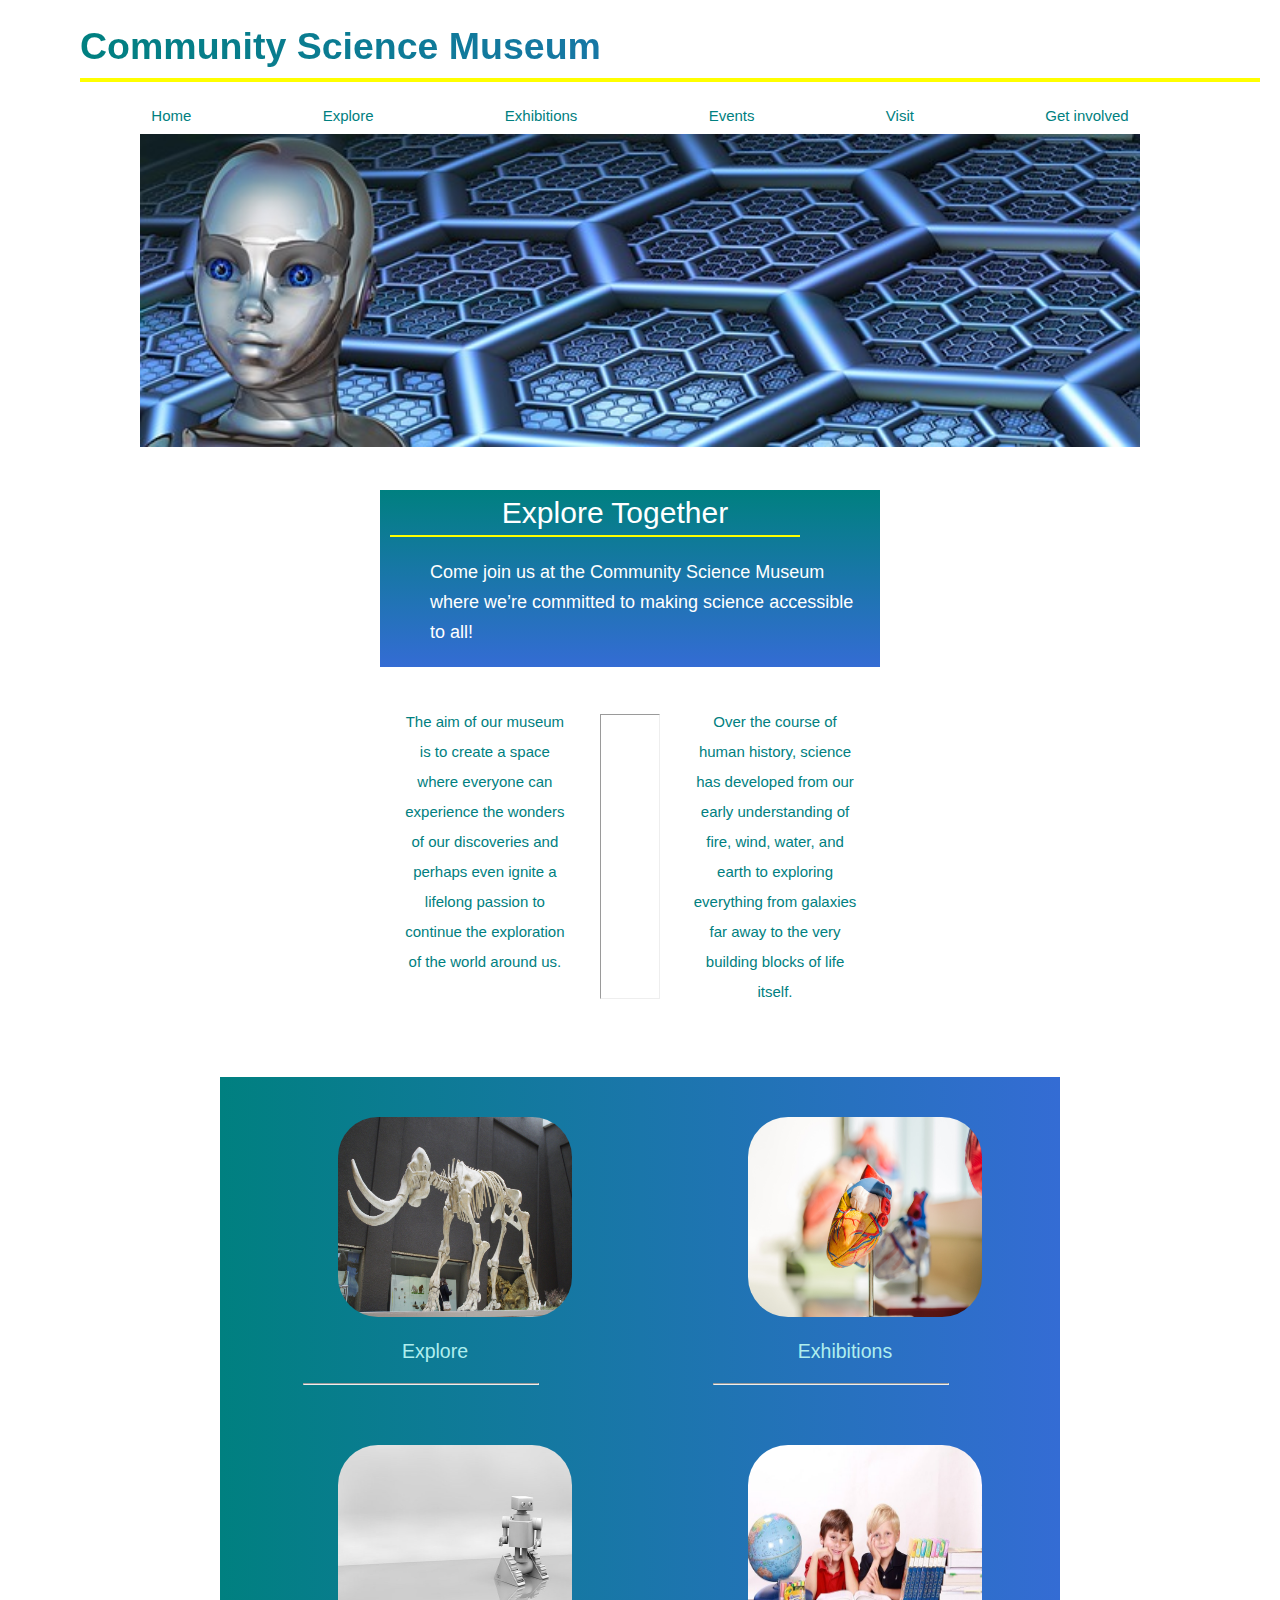
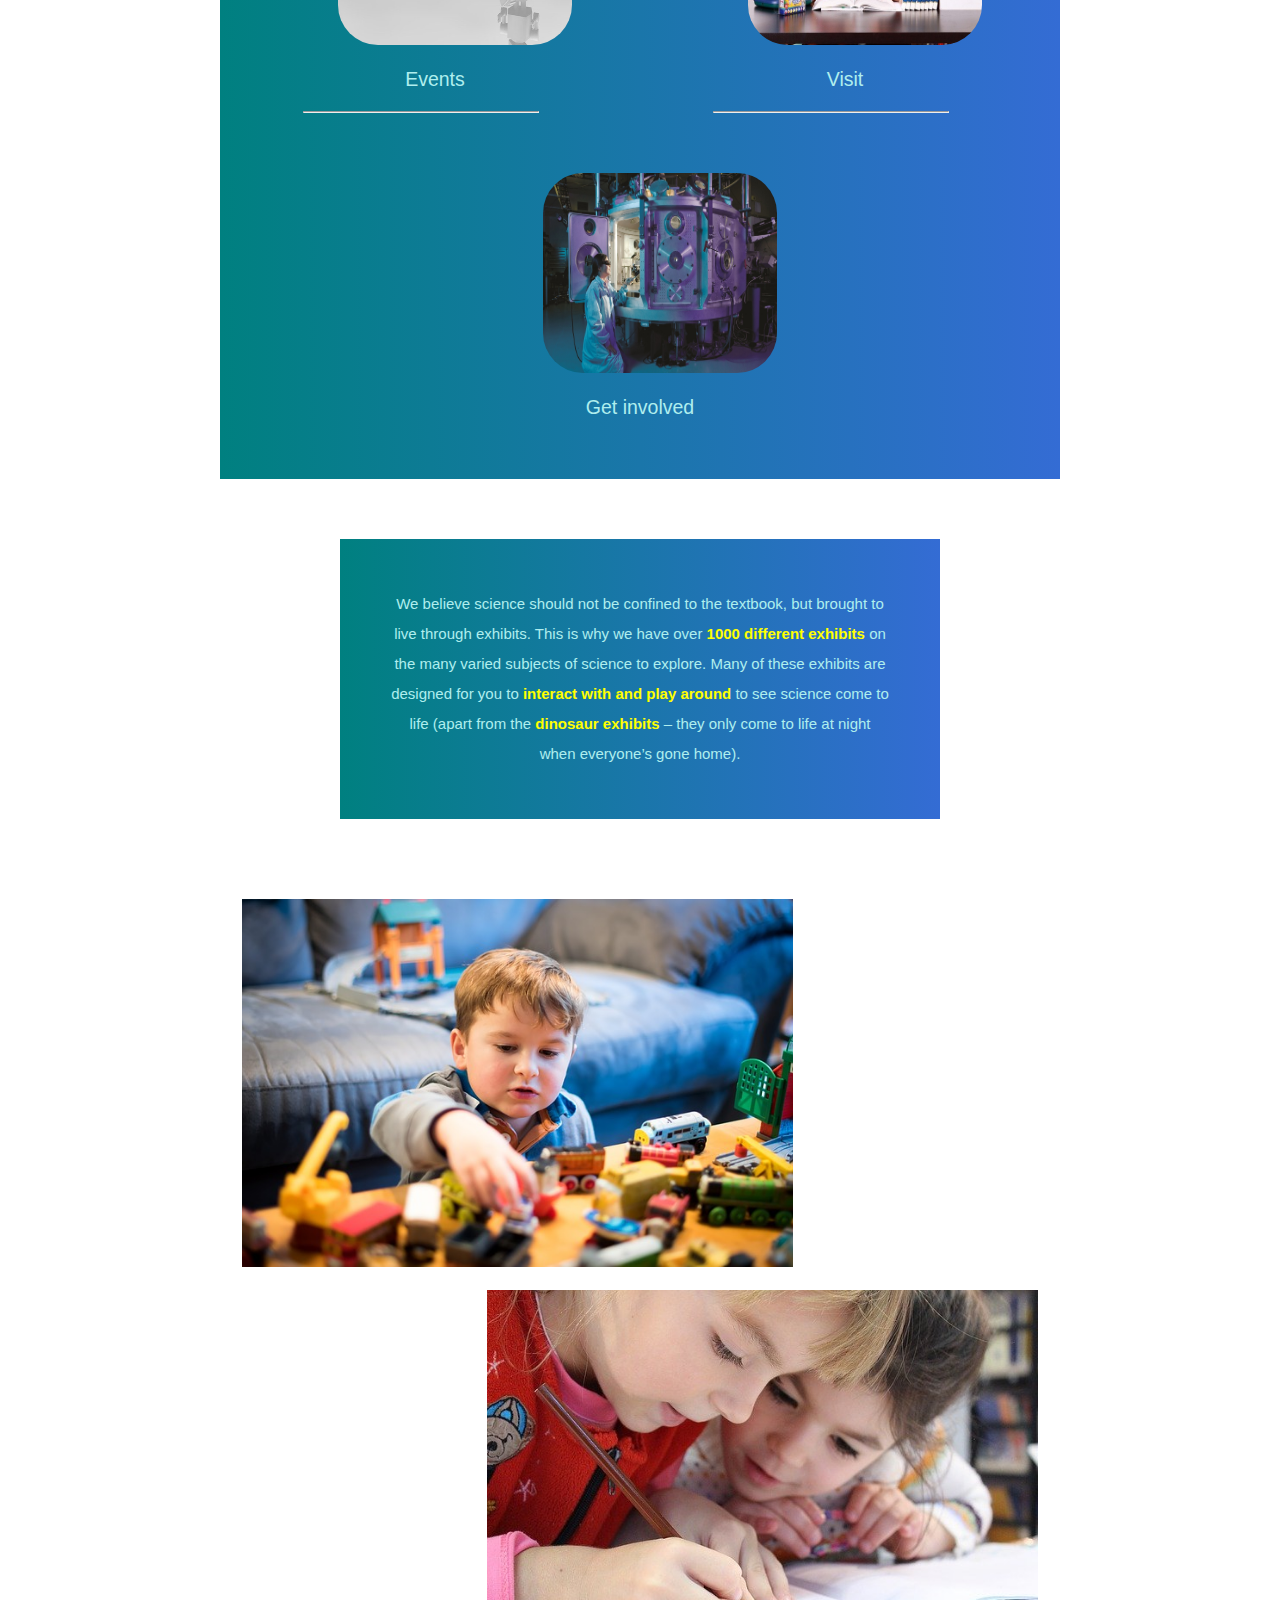
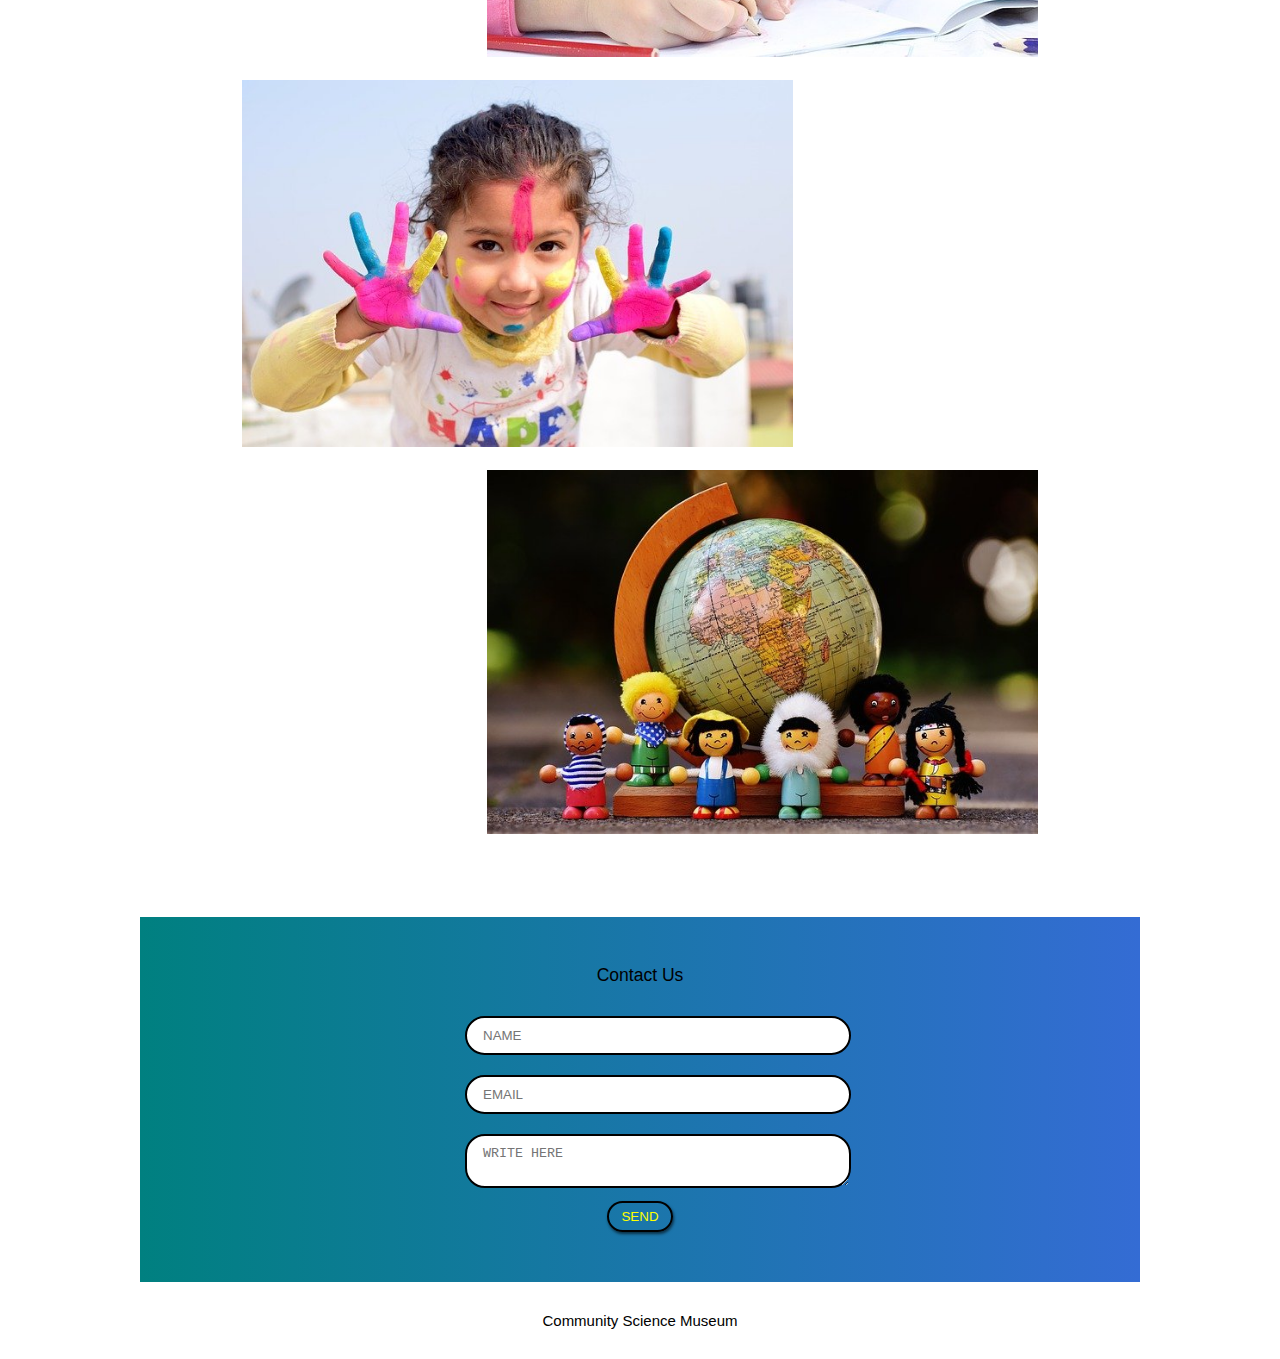
<file: index.html>
<!DOCTYPE html>
<html>
  <head>
    <title>Community Science Museum home page</title>
    <meta charset="utf-8">
    <meta lang="en">
    <meta name="author" content="Håvard Sollie">
    <meta name="description" content="Community Science Museum is a fun and engaging place for kids and teenagers. We have a lot of exciting exhibitions, events and programs for kids and schools. We offer researchers unique possibilities as well.">
    <link rel="stylesheet"  type="text/css" href="/styles/index.css"> 
    <meta name="viewport" content="width=device-width, initial-scale=1">
    <link rel="stylesheet" href="https://use.fontawesome.com/releases/v5.15.3/css/all.css" integrity="sha384-SZXxX4whJ79/gErwcOYf+zWLeJdY/qpuqC4cAa9rOGUstPomtqpuNWT9wdPEn2fk" crossorigin="anonymous">
    
  </head>
  <body>
    <header>
      <nav class="site-nav">
        <nav>
          <label for="hamburger-menu"><i class="fas fa-bars"></i></label>
            <input type="checkbox" id="hamburger-menu"> 
            <h1>Community Science Museum</h1>
            <ul>
                <li class="active"><a href="index.html">Home</a></li>
                <li><a href="explore.html">Explore</a></li>
                <li><a href="exhib.html">Exhibitions</a></li>
                <li><a href="events.html">Events</a></li>
                <li><a href="visit.html">Visit</a></li>
                <li><a href="getin.html">Get involved</a></li>
            </ul>
        </nav>
    </header>
    <main>
      <section class="top-image">
        <img src="/images/banner.jpg" alt="lab tools">
      </section>

          <section id="welcome" class="grid">
            <div class="welcome-text">
              <h2>Explore Together</h2>
              <p>Come join us at the Community Science Museum where we’re committed to making science accessible to all!</p>
            </div>
            
            <div class="welcome-text2">
              <p>The aim of our museum is to create a space where everyone can experience the wonders of our discoveries and perhaps even ignite a lifelong passion to continue the exploration of the world around us.</p>
              <hr>
              <p>Over the course of human history, science has developed from our early understanding of fire, wind, water, and earth to exploring everything from galaxies far away to the very building blocks of life itself.</p>
            </div>
          </section>
          
          <section id="portfolio">
            <div class="portfolio-grid">
              <a href="explore.html">
                <img src="./images/mammoth-1257288_1920.jpg" alt="mammoth on dislay">
                <h4>Explore</h4>
                <hr>
              </a>
              <a href="exhib.html">
                <img src="./images/heart-2607178_1920.jpg" alt="heart on display">
                <h4>Exhibitions</h4>
                <hr>
              </a>
              <a href="events.html">
                <img src="./images/robot.jpg" alt="small robot looking">
                <h4>Events</h4>
                <hr>
              </a>
              <a href="visit.html">
                <img src="./images/boys.jpg" alt="two boys smiling">
                <h4>Visit</h4>
                <hr>
              </a>
              <a href="getin.html">
                <img src="./images/scientific-2040795_1280.jpg" alt="lab worker machine">
                <h4>Get involved</h4>
              </a>
            </div>
          </section>

          <section id="info">
            <div class="info-text">
              <p>We believe science should not be confined to the textbook, but brought to live through exhibits. This is why we have over <b> 1000 different exhibits </b> on the many varied subjects of science to explore. Many of these exhibits are designed for you to <b> interact with and play around </b> to see science come to life (apart from the <b> dinosaur exhibits </b> – they only come to life at night when everyone’s gone home).</p>
              </div>
          </section>

          <section id="images">
            <div class="images-grid">
              <a href="">
                <img src="./images/thomas-and-friends.jpg" alt="boy playing with toys">
              </a>
              <a href="">
                <img src="./images/kids-fun.jpg" alt="girls drawing in book">
              </a>
              <a href="">
                <img src="./images/child.jpg" alt="girl showing painted hands">
              </a>
              <a href="">
                <img src="./images/different.jpg" alt="toy children in front of the planet">
              </a>
            </div>
          </section>

          <section id="contact">
            <h3>Contact Us</h3>
            
            <form>
              <input type="text" placeholder="NAME">
              <input type="email" placeholder="EMAIL">
              <textarea placeholder="WRITE HERE"></textarea>
              <button class="button">Send</button>
            </form>
          </section>

          <footer>
            <div class="footer-grid">
              <p class="copyright">Community Science Museum</p>
            </div>
          </footer>
    </main>
  </body>
</html>
</file>
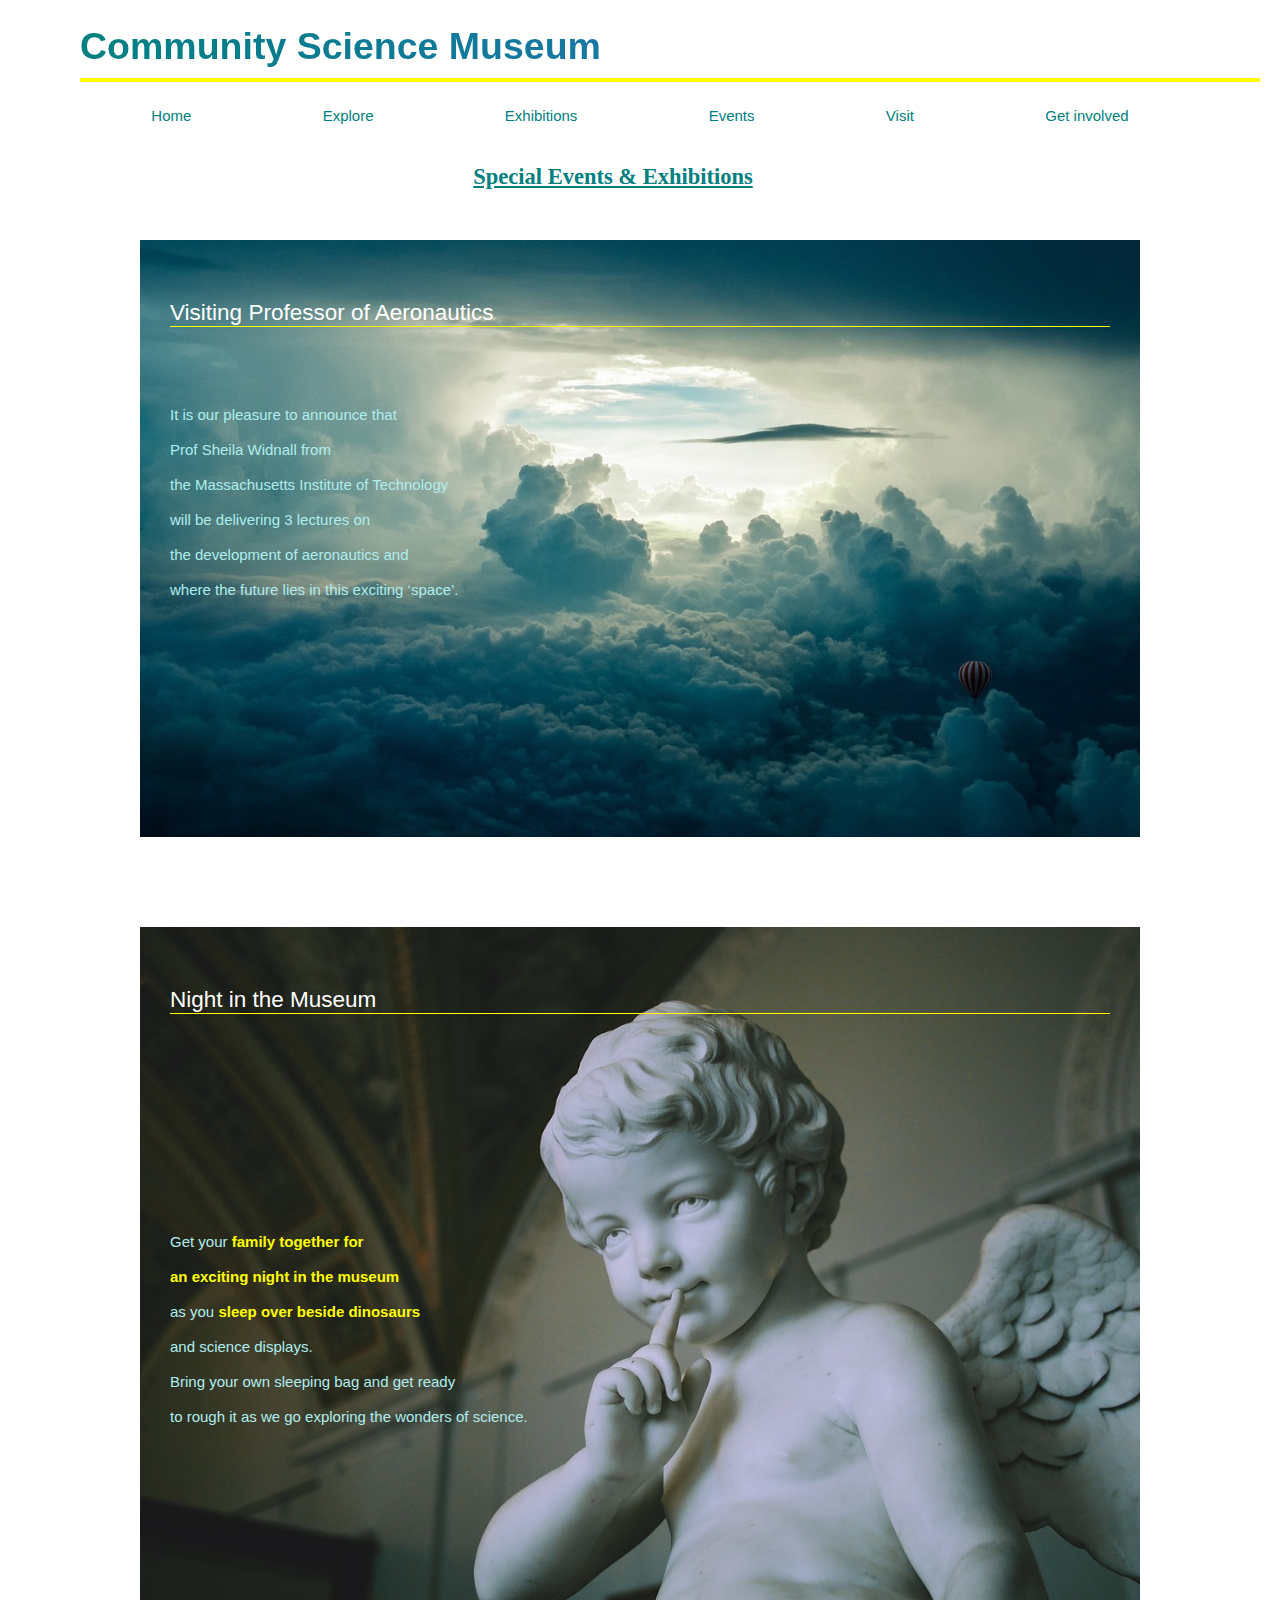
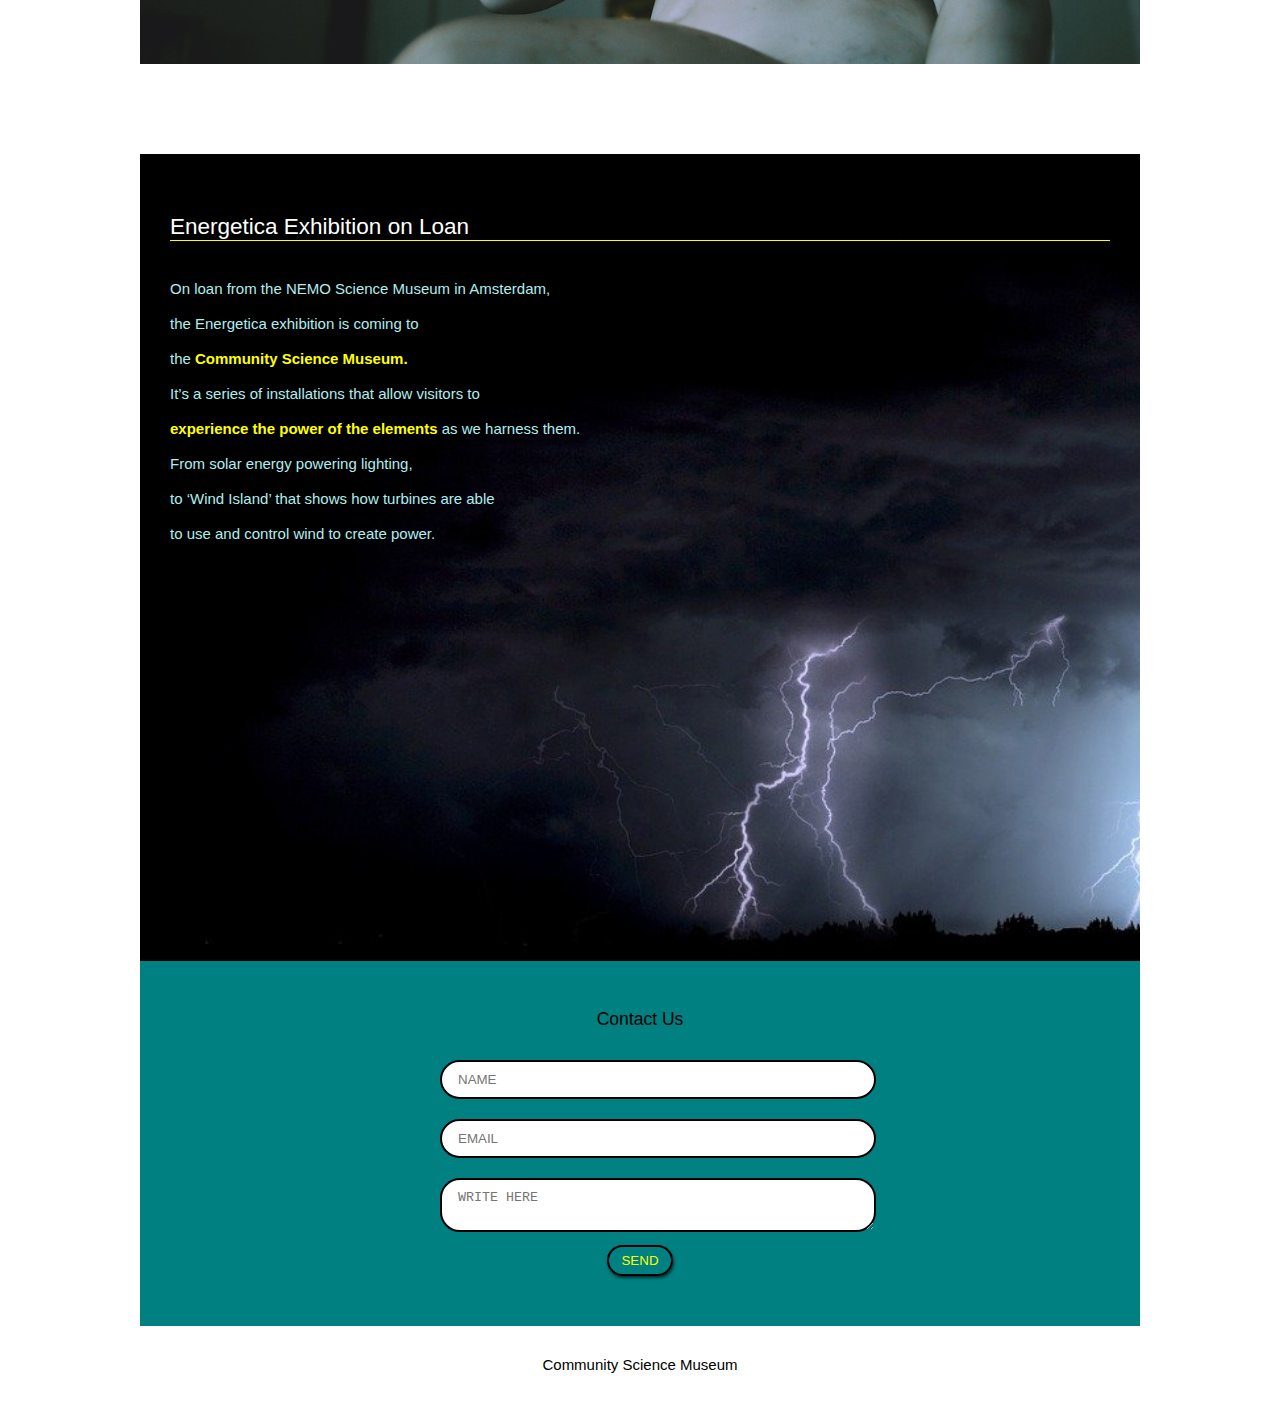
<file: events.html>
<!DOCTYPE html>
<html>
  <head>
    <title>Community Science Museum</title>
    <meta charset="utf-8">
    <meta lang="en">
    <meta name="author" content="Håvard Sollie">
    <meta name="description" content="Community Science Museum is a fun and engaging place for kids and teenagers. We have a lot of exciting exhibitions, events and programs for kids and schools. We offer researchers unique possibilities as well.">
    <link rel="stylesheet"  type="text/css" href="/styles/events.css"> 
    <meta name="viewport" content="width=device-width, initial-scale=1">
    <link rel="stylesheet" href="https://use.fontawesome.com/releases/v5.15.3/css/all.css" integrity="sha384-SZXxX4whJ79/gErwcOYf+zWLeJdY/qpuqC4cAa9rOGUstPomtqpuNWT9wdPEn2fk" crossorigin="anonymous">
    
  </head>
  <body>
    <header>
      <nav class="site-nav">
        <nav>
          <label for="hamburger-menu"><i class="fas fa-bars"></i></label>
            <input type="checkbox" id="hamburger-menu"> 
            <h1>Community Science Museum</h1>
            <ul>
                <li class="active"><a href="index.html">Home</a></li>
                <li><a href="explore.html">Explore</a></li>
                <li><a href="exhib.html">Exhibitions</a></li>
                <li><a href="events.html">Events</a></li>
                <li><a href="visit.html">Visit</a></li>
                <li><a href="getin.html">Get involved</a></li>
            </ul>
        </nav>
    </header>
    <main>
        <section id="exhibitions" class="grid">
             <div class="page-title">
                <strong>Special Events & Exhibitions</strong>
            </div>
        </section>

        <section id="einstein"> 
            <div class="einstein-text">
                <h2>Visiting Professor of Aeronautics</h2>
                <p>It is our pleasure to announce that <br/> Prof Sheila Widnall from <br/> the Massachusetts Institute of Technology <br/> will be delivering 3 lectures on <br/> the development of aeronautics and <br/> where the future lies in this exciting ‘space’.</p>
            </div>
            <div class="einstein-img">
                <img src="images/balloon.jpg" alt="hot air balloon in high altitude">
            </div>
        </section>

        <section id="air">
            <div class="air"></div>
        </section>

        <section id="night"> 
            <div class="night-text">
                <h2>Night in the Museum</h2>
                <p>Get your <b> family together for <br/> an exciting night in the museum </b> <br/> as you <b> sleep over beside dinosaurs </b> <br/> and science displays. <br/> Bring your own sleeping bag and get ready <br/> to rough it as we go exploring the wonders of science.</p>
            </div>
            <div class="night-img">
                <img src="images/sculpture.jpg" alt="sculpture hushing in camera">
            </div>
        </section>

        <section id="air2">
            <div class="air2"></div>
        </section>

        <section id="energetica"> 
            <div class="energetica-text">
                <h2>Energetica Exhibition on Loan</h2>
                <p>On loan from the NEMO Science Museum in Amsterdam,<br/> the Energetica exhibition is coming to <br/> the <b>Community Science Museum.</b> <br/> It’s a series of installations that allow visitors to <br/> <b> experience the power of the elements </b> as we harness them. <br/> From solar energy powering lighting, <br/> to ‘Wind Island’ that shows how turbines are able <br/> to use and control wind to create power.</p>
            </div>
            <div class="energetica-img">
                <img src="images/lightning.jpg" alt="multiple lightning strikes">
            </div>
        </section>

        <section id="contact">
            <h3>Contact Us</h3>
            
            <form>
              <input type="text" placeholder="NAME">
              <input type="email" placeholder="EMAIL">
              <textarea placeholder="WRITE HERE"></textarea>
              <button class="button">Send</button>
            </form>
          </section>

        <footer>
            <div class="footer-grid">
              <p class="copyright">Community Science Museum</p>
            </div>
        </footer>
           
    </main>
  </body>
</html>
</file>
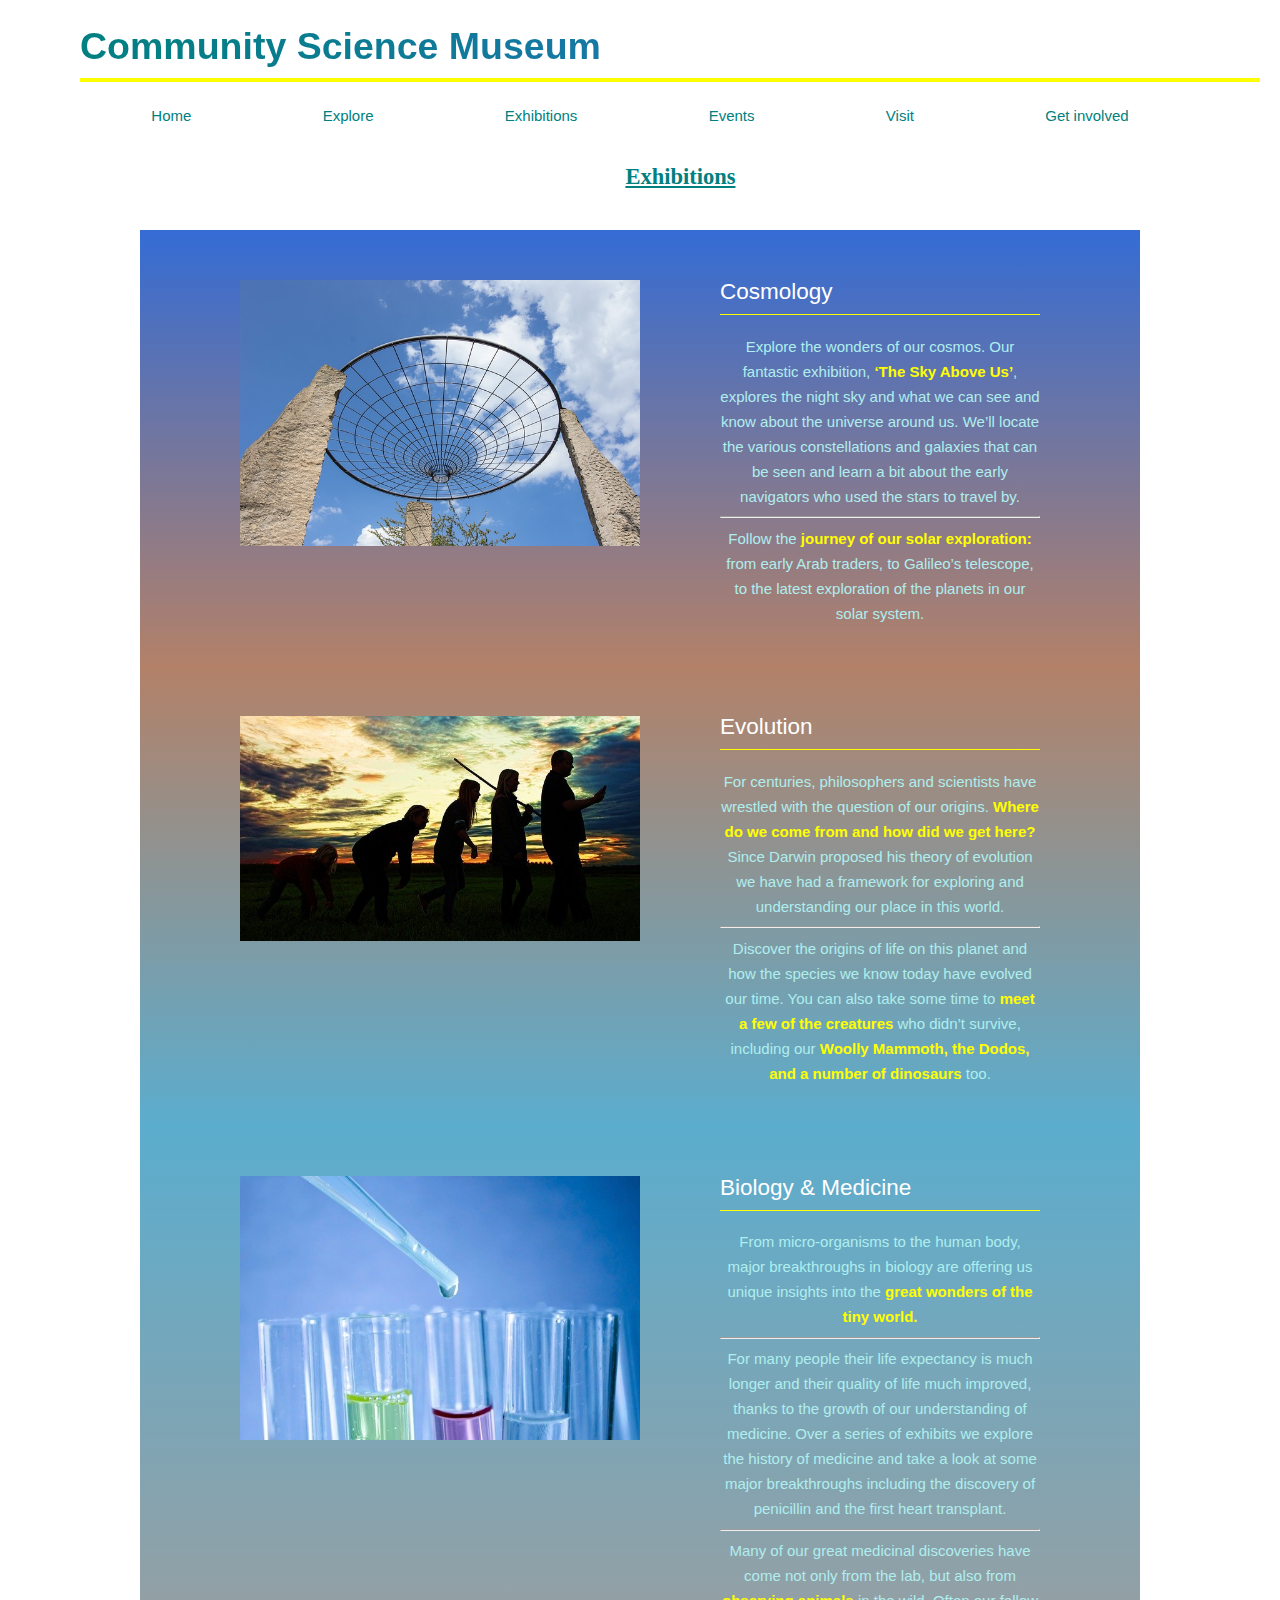
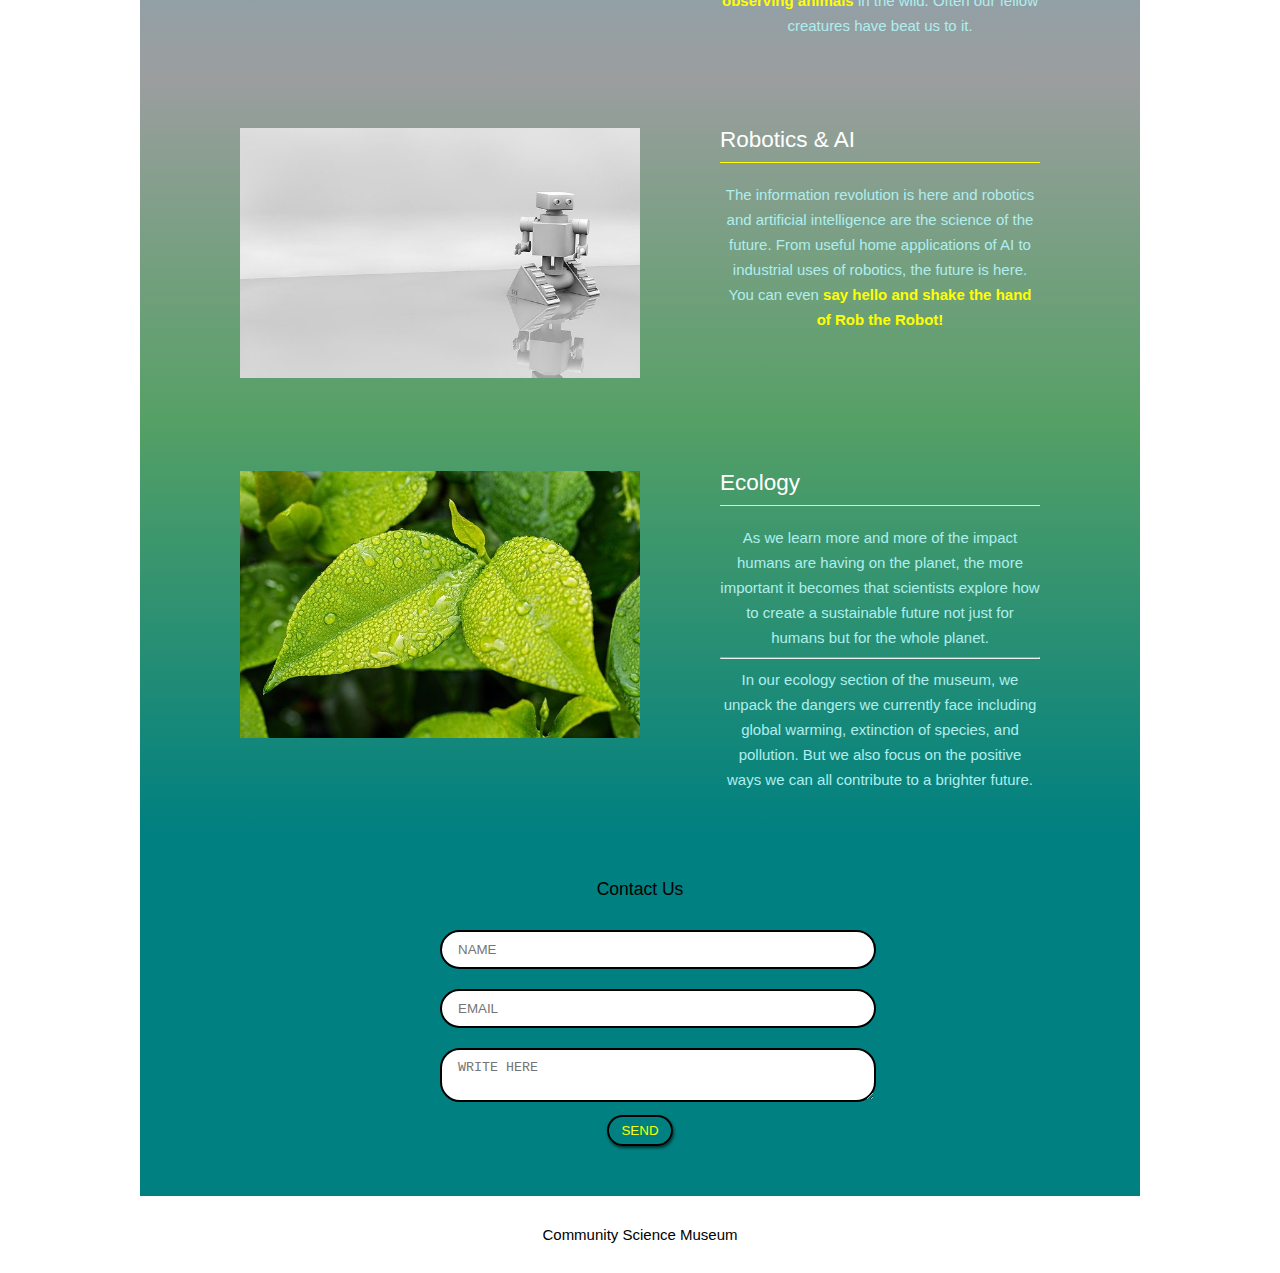
<file: exhib.html>
<!DOCTYPE html>
<html>
  <head>
    <title>Community Science Museum exhibitions page</title>
    <meta charset="utf-8">
    <meta lang="en">
    <meta name="author" content="Håvard Sollie">
    <meta name="description" content="Community Science Museum is a fun and engaging place for kids and teenagers. We have a lot of exciting exhibitions, events and programs for kids and schools. We offer researchers unique possibilities as well.">
    <link rel="stylesheet"  type="text/css" href="/styles/exhib.css"> 
    <meta name="viewport" content="width=device-width, initial-scale=1">
    <link rel="stylesheet" href="https://use.fontawesome.com/releases/v5.15.3/css/all.css" integrity="sha384-SZXxX4whJ79/gErwcOYf+zWLeJdY/qpuqC4cAa9rOGUstPomtqpuNWT9wdPEn2fk" crossorigin="anonymous">
    
  </head>
  <body>
    <header>
      <nav class="site-nav">
        <nav>
          <label for="hamburger-menu"><i class="fas fa-bars"></i></label>
            <input type="checkbox" id="hamburger-menu"> 
            <h1>Community Science Museum</h1>
            <ul>
                <li class="active"><a href="index.html">Home</a></li>
                <li><a href="explore.html">Explore</a></li>
                <li><a href="exhib.html">Exhibitions</a></li>
                <li><a href="events.html">Events</a></li>
                <li><a href="visit.html">Visit</a></li>
                <li><a href="getin.html">Get involved</a></li>
            </ul>
        </nav>
    </header>
    <main>
          <section id="exhibitions" class="grid">
              <div class="page-title">
                  <strong>Exhibitions</strong>
              </div>
          </section>
          
          <section id="cosmology" class="grid">
            <div class="cosmology-text">
            <h2>Cosmology</h2>
              <p>Explore the wonders of our cosmos. Our fantastic exhibition, <b>‘The Sky Above Us’</b>, explores the night sky and what we can see and know about the universe around us. We’ll locate the various constellations and galaxies that can be seen and learn a bit about the early navigators who used the stars to travel by.</p>
              <hr>
              <p>Follow the <b>journey of our solar exploration:</b> from early Arab traders, to Galileo’s telescope, to the latest exploration of the planets in our solar system.
              </p>
            </div>  
            <div class="cosmology-img">
                <img src="images/slide1.jpg" alt="heavenly instrument">
            </div>
            </section>

          <section id="evolution" class="grid">
              <div class="evolution-text">
                <h2>Evolution</h2>
                  <p>For centuries, philosophers and scientists have wrestled with the question of our origins. <b>Where do we come from and how did we get here?</b> Since Darwin proposed his theory of evolution we have had a framework for exploring and understanding our place in this world.
                </p>
                  <hr>
                  <p>Discover the origins of life on this planet and how the species we know today have evolved our time. You can also take some time to <b> meet a few of the creatures </b> who didn’t survive, including our <b> Woolly Mammoth, the Dodos, and a number of dinosaurs </b> too.
                  </p>
              </div>  
              <div class="evolution-img">
                  <img src="images/evolution.jpg" alt="evolution of the human race">
              </div>
          </section>

          <section id="bio" class="grid">
              <div class="bio-text">
                  <h2>Biology & Medicine</h2>
                    <p>From micro-organisms to the human body, major breakthroughs in biology are offering us unique insights into the <b> great wonders of the tiny world.</b> 
                    </p>
                    <hr>
                    <p>For many people their life expectancy is much longer and their quality of life much improved, thanks to the growth of our understanding of medicine. Over a series of exhibits we explore the history of medicine and take a look at some major breakthroughs including the discovery of penicillin and the first heart transplant. 
                    </p>
                    <hr>
                    <p>Many of our great medicinal discoveries have come not only from the lab, but also from <b> observing animals </b> in the wild. Often our fellow creatures have beat us to it.
                    </p>
              </div>  
              <div class="bio-img">
                  <img src="images/bio.jpg" alt="different liquids in tubes">
              </div>
           </section>

           <section id="robotics" class="grid">
               <div class="robotics-text">
                  <h2>Robotics & AI</h2>
                    <p>The information revolution is here and robotics and artificial intelligence are the science of the future. From useful home applications of AI to industrial uses of robotics, the future is here. You can even <b> say hello and shake the hand of Rob the Robot!</b> </p>
                </div>  
               <div class="robotics-img">
                    <img src="images/robot.jpg" alt="rob the robot">
               </div>
           </section>

           <section id="ecology" class="grid">
              <div class="ecology-text">
                  <h2>Ecology</h2>
                    <p>As we learn more and more of the impact humans are having on the planet, the more important it becomes that scientists explore how to create a sustainable future not just for humans but for the whole planet.
                    </p>
                    <hr>
                    <p>In our ecology section of the museum, we unpack the dangers we currently face including global warming, extinction of species, and pollution. But we also focus on the positive ways we can all contribute to a brighter future. 
                    </p>
              </div>  
              <div class="ecology-img">
                  <img src="images/ecology.jpg" alt="wet leaves">
              </div>
            </section>
          
          <section id="contact">
            <h3>Contact Us</h3>
            
            <form>
              <input type="text" placeholder="NAME">
              <input type="email" placeholder="EMAIL">
              <textarea placeholder="WRITE HERE"></textarea>
              <button class="button">Send</button>
            </form>
          </section>

          <footer>
            <div class="footer-grid">
              <p class="copyright">Community Science Museum</p>
            </div>
          </footer>
    </main>
  </body>
</html>
</file>
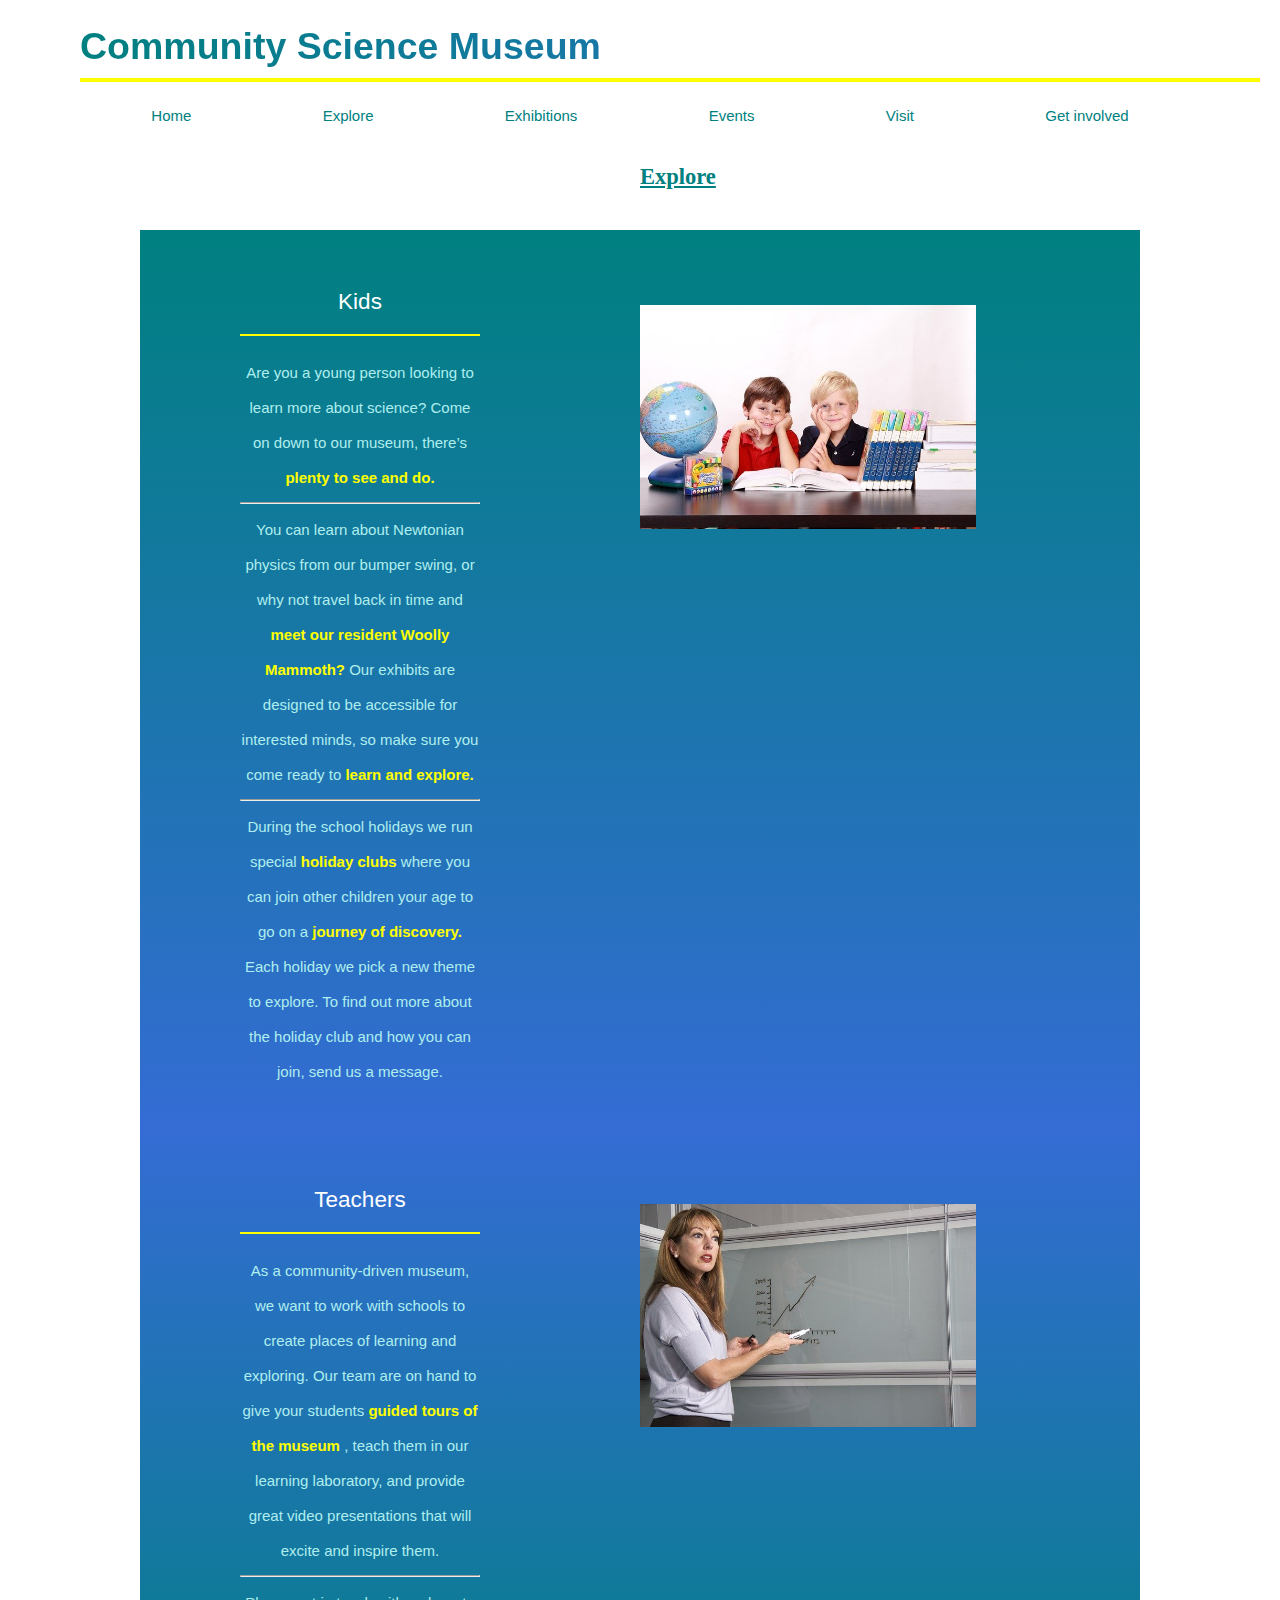
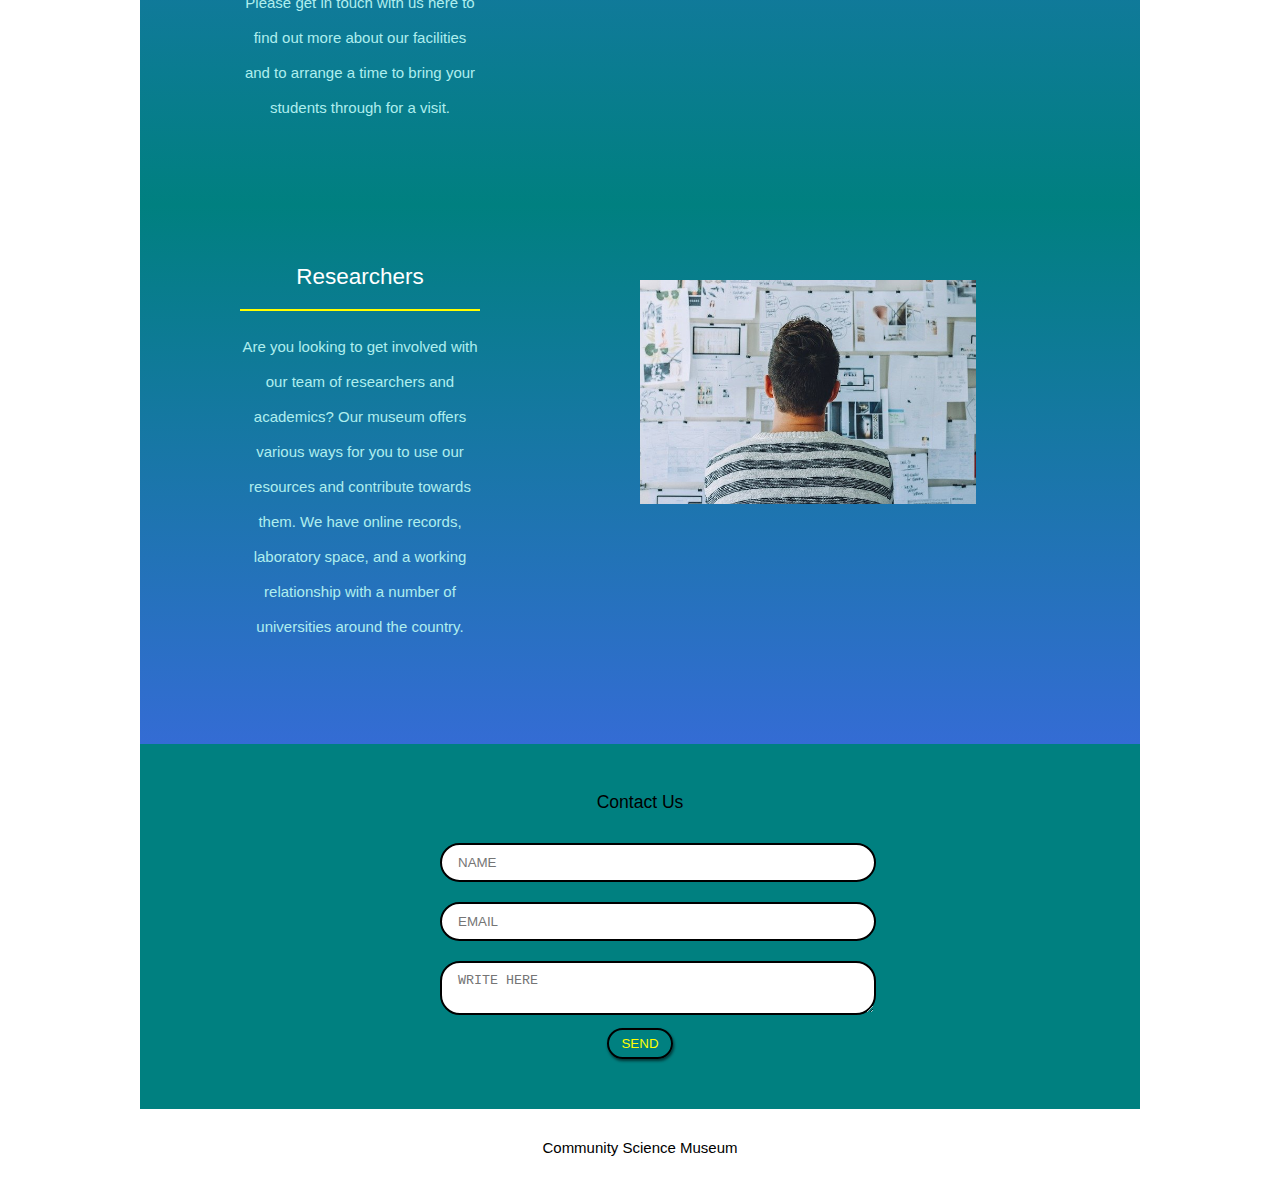
<file: explore.html>
<!DOCTYPE html>
<html>
  <head>
    <title>Community Science Museum explore page</title>
    <meta charset="utf-8">
    <meta lang="en">
    <meta name="author" content="Håvard Sollie">
    <meta name="description" content="Community Science Museum is a fun and engaging place for kids and teenagers. We have a lot of exciting exhibitions, events and programs for kids and schools. We offer researchers unique possibilities as well.">
    <link rel="stylesheet"  type="text/css" href="/styles/explore.css"> 
    <meta name="viewport" content="width=device-width, initial-scale=1">
    <link rel="stylesheet" href="https://use.fontawesome.com/releases/v5.15.3/css/all.css" integrity="sha384-SZXxX4whJ79/gErwcOYf+zWLeJdY/qpuqC4cAa9rOGUstPomtqpuNWT9wdPEn2fk" crossorigin="anonymous">
   
  </head>
  <body>
    <header>
        <nav class="site-nav">
          <nav>
            <label for="hamburger-menu"><i class="fas fa-bars"></i></label>
              <input type="checkbox" id="hamburger-menu"> 
              <h1>Community Science Museum</h1>
              <ul>
                  <li class="active"><a href="index.html">Home</a></li>
                  <li><a href="explore.html">Explore</a></li>
                  <li><a href="exhib.html">Exhibitions</a></li>
                  <li><a href="events.html">Events</a></li>
                  <li><a href="visit.html">Visit</a></li>
                  <li><a href="getin.html">Get involved</a></li>
              </ul>
          </nav>
      </header>
    <main>
          <section id="exhibitions" class="grid">
            <div class="page-title">
                <strong>Explore</strong>
            </div>
          </section>
          
          <section id="kids" class="grid">
              <div class="kids-text">
                <h2>Kids</h2>
                  <p>Are you a young person looking to learn more about science? Come on down to our museum, there’s <b> plenty to see and do. </b> </p>
                  <hr>
                  <p>You can learn about Newtonian physics from our bumper swing, or why not travel back in time and <b> meet our resident Woolly Mammoth? </b> Our exhibits are designed to be accessible for interested minds, so make sure you come ready to <b> learn and explore. </b>
                  </p>
                  <hr>
                  <p>During the school holidays we run special <b> holiday clubs </b> where you can join other children your age to go on a <b> journey of discovery. </b> Each holiday we pick a new theme to explore. To find out more about the holiday club and how you can join, send us a message.</p>  
              </div>  
              <div class="kids-img">
                  <img src="images/boys.jpg" alt="boys greeting visitors">
              </div>
          </section>

          <section id="teachers" class="grid">
              <div class="teachers-text">
                <h2>Teachers</h2>
                <p>As a community-driven museum, we want to work with schools to create places of learning and exploring. Our team are on hand to give your students <b> guided tours of the museum </b>, teach them in our learning laboratory, and provide great video presentations that will excite and inspire them.</p>
                <hr>
                <p>Please get in touch with us here to find out more about our facilities and to arrange a time to bring your students through for a visit.</p>
              </div>
              <div class="teachers-img">
                <img src="images/teacher.jpg" alt="teacher in work">
              </div>
          </section> 

          <section id="researchers" class="grid">
               <div class="researchers-text">
                   <h2>Researchers</h2>
                   <p>Are you looking to get involved with our team of researchers and academics? Our museum offers various ways for you to use our resources and contribute towards them. We have online records, laboratory space, and a working relationship with a number of universities around the country.
                </p>
               </div>
              <div class="researchers-img">
                   <img src="./images/researcher.jpg" alt="researcher in work">
              </div>
          </section>
          
          <section id="contact">
            <h3>Contact Us</h3>
            
            <form>
              <input type="text" placeholder="NAME">
              <input type="email" placeholder="EMAIL">
              <textarea placeholder="WRITE HERE"></textarea>
              <button class="button">Send</button>
            </form>
          </section>

          <footer>
            <div class="footer-grid">
              <p class="copyright">Community Science Museum</p>
            </div>
          </footer>
    </main>
  </body>
</html>
</file>
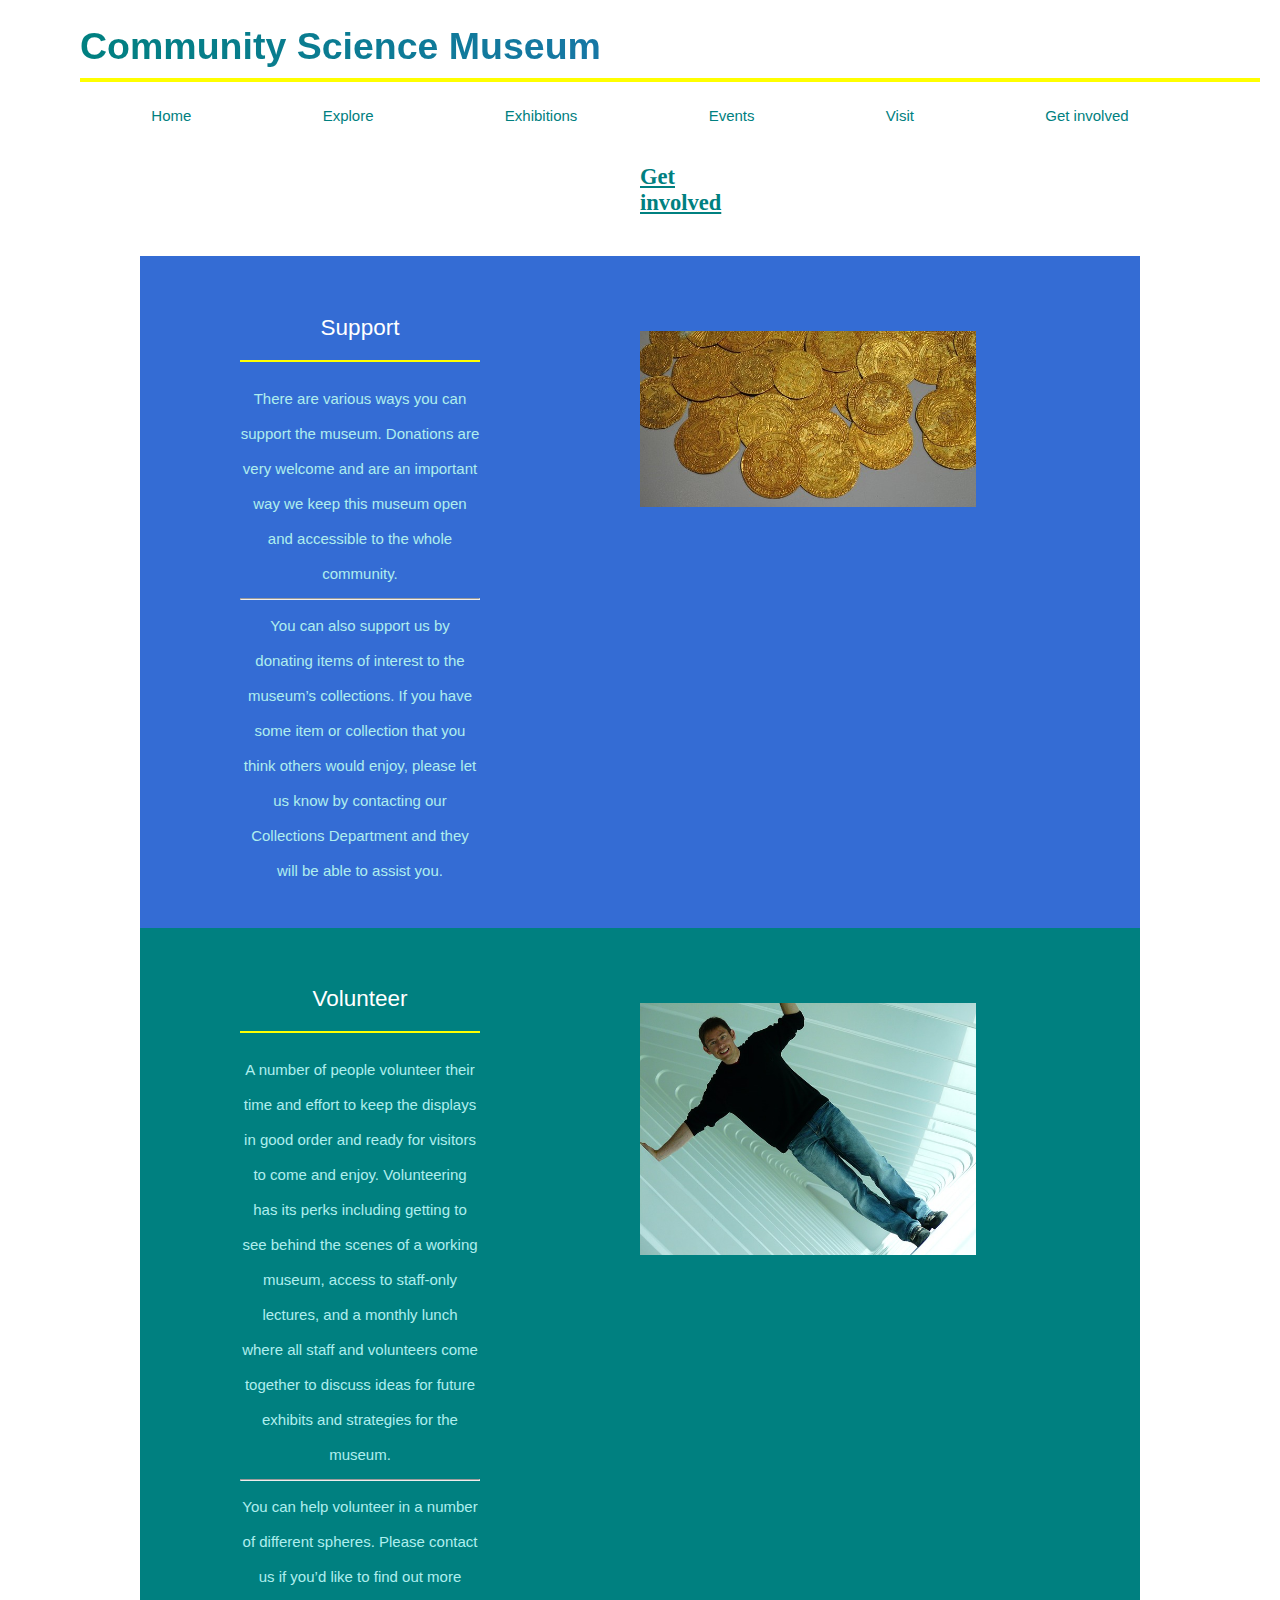
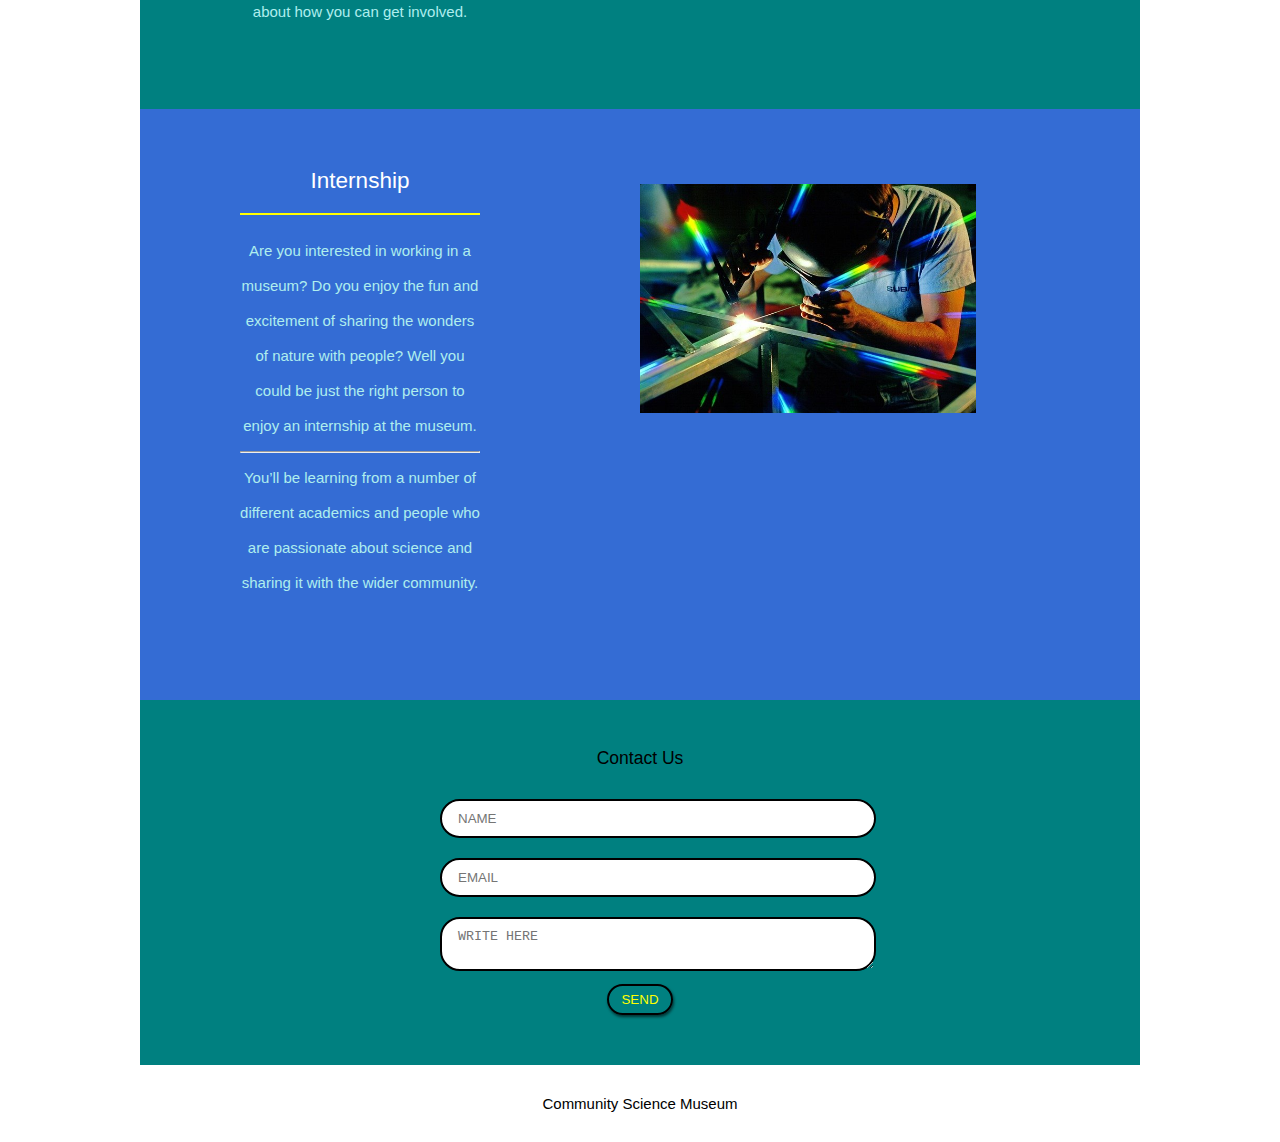
<file: getin.html>
<!DOCTYPE html>
<html>
  <head>
    <title>Community Science Museum get involved page</title>
    <meta charset="utf-8">
    <meta lang="en">
    <meta name="author" content="Håvard Sollie">
    <meta name="description" content="Community Science Museum is a fun and engaging place for kids and teenagers. We have a lot of exciting exhibitions, events and programs for kids and schools. We offer researchers unique possibilities as well.">
    <link rel="stylesheet"  type="text/css" href="/styles/getin.css"> 
    <meta name="viewport" content="width=device-width, initial-scale=1">
    <link rel="stylesheet" href="https://use.fontawesome.com/releases/v5.15.3/css/all.css" integrity="sha384-SZXxX4whJ79/gErwcOYf+zWLeJdY/qpuqC4cAa9rOGUstPomtqpuNWT9wdPEn2fk" crossorigin="anonymous">
    
  </head>
  <body>
    <header>
      <nav class="site-nav">
        <nav>
          <label for="hamburger-menu"><i class="fas fa-bars"></i></label>
            <input type="checkbox" id="hamburger-menu"> 
            <h1>Community Science Museum</h1>
            <ul>
                <li class="active"><a href="index.html">Home</a></li>
                <li><a href="explore.html">Explore</a></li>
                <li><a href="exhib.html">Exhibitions</a></li>
                <li><a href="events.html">Events</a></li>
                <li><a href="visit.html">Visit</a></li>
                <li><a href="getin.html">Get involved</a></li>
            </ul>
        </nav>
    </header>
    <main>
          <section id="exhibitions" class="grid">
            <div class="page-title">
                <strong>Get involved</strong>
            </div>
          </section>
          
          <section id="support" class="grid">
              <div class="support-text">
                <h2>Support</h2>
                    <p>There are various ways you can support the museum. Donations are very welcome and are an important way we keep this museum open and accessible to the whole community. </p>
                    <hr>
                    <p>You can also support us by donating items of interest to the museum’s collections. If you have some item or collection that you think others would enjoy, please let us know by contacting our Collections Department and they will be able to assist you.
                    </p> 
              </div>  
              <div class="support-img">
                  <img src="images/gold.jpg" alt="gold coins">
              </div>
          </section>

          <section id="volunteer" class="grid">
                <div class="volunteer-text">
                    <h2>Volunteer</h2>
                    <p>A number of people volunteer their time and effort to keep the displays in good order and ready for visitors to come and enjoy. Volunteering has its perks including getting to see behind the scenes of a working museum, access to staff-only lectures, and a monthly lunch where all staff and volunteers come together to discuss ideas for future exhibits and strategies for the museum.</p>
                    <hr>
                    <p>You can help volunteer in a number of different spheres. Please contact us if you’d like to find out more about how you can get involved.</p>
                </div>
                <div class="volunteer-img">
                    <img src="images/volunteer.jpg" alt="happy volunteer">
                </div>
          </section> 

           <section id="intern" class="grid">
                <div class="intern-text">
                    <h2>Internship</h2>
                    <p>Are you interested in working in a museum? Do you enjoy the fun and excitement of sharing the wonders of nature with people? Well you could be just the right person to enjoy an internship at the museum.
                    </p>
                    <hr>
                    <p>You’ll be learning from a number of different academics and people who are passionate about science and sharing it with the wider community.</p>
                </div>
                <div class="intern-img">
                    <img src="./images/intern.jpg" alt="intern in action">
                </div>
           </section>
          
          <section id="contact">
            <h3>Contact Us</h3>
            
            <form>
              <input type="text" placeholder="NAME">
              <input type="email" placeholder="EMAIL">
              <textarea placeholder="WRITE HERE"></textarea>
              <button class="button">Send</button>
            </form>
          </section>

          <footer>
            <div class="footer-grid">
              <p class="copyright">Community Science Museum</p>
            </div>
          </footer>
    </main>
  </body>
</html>
</file>
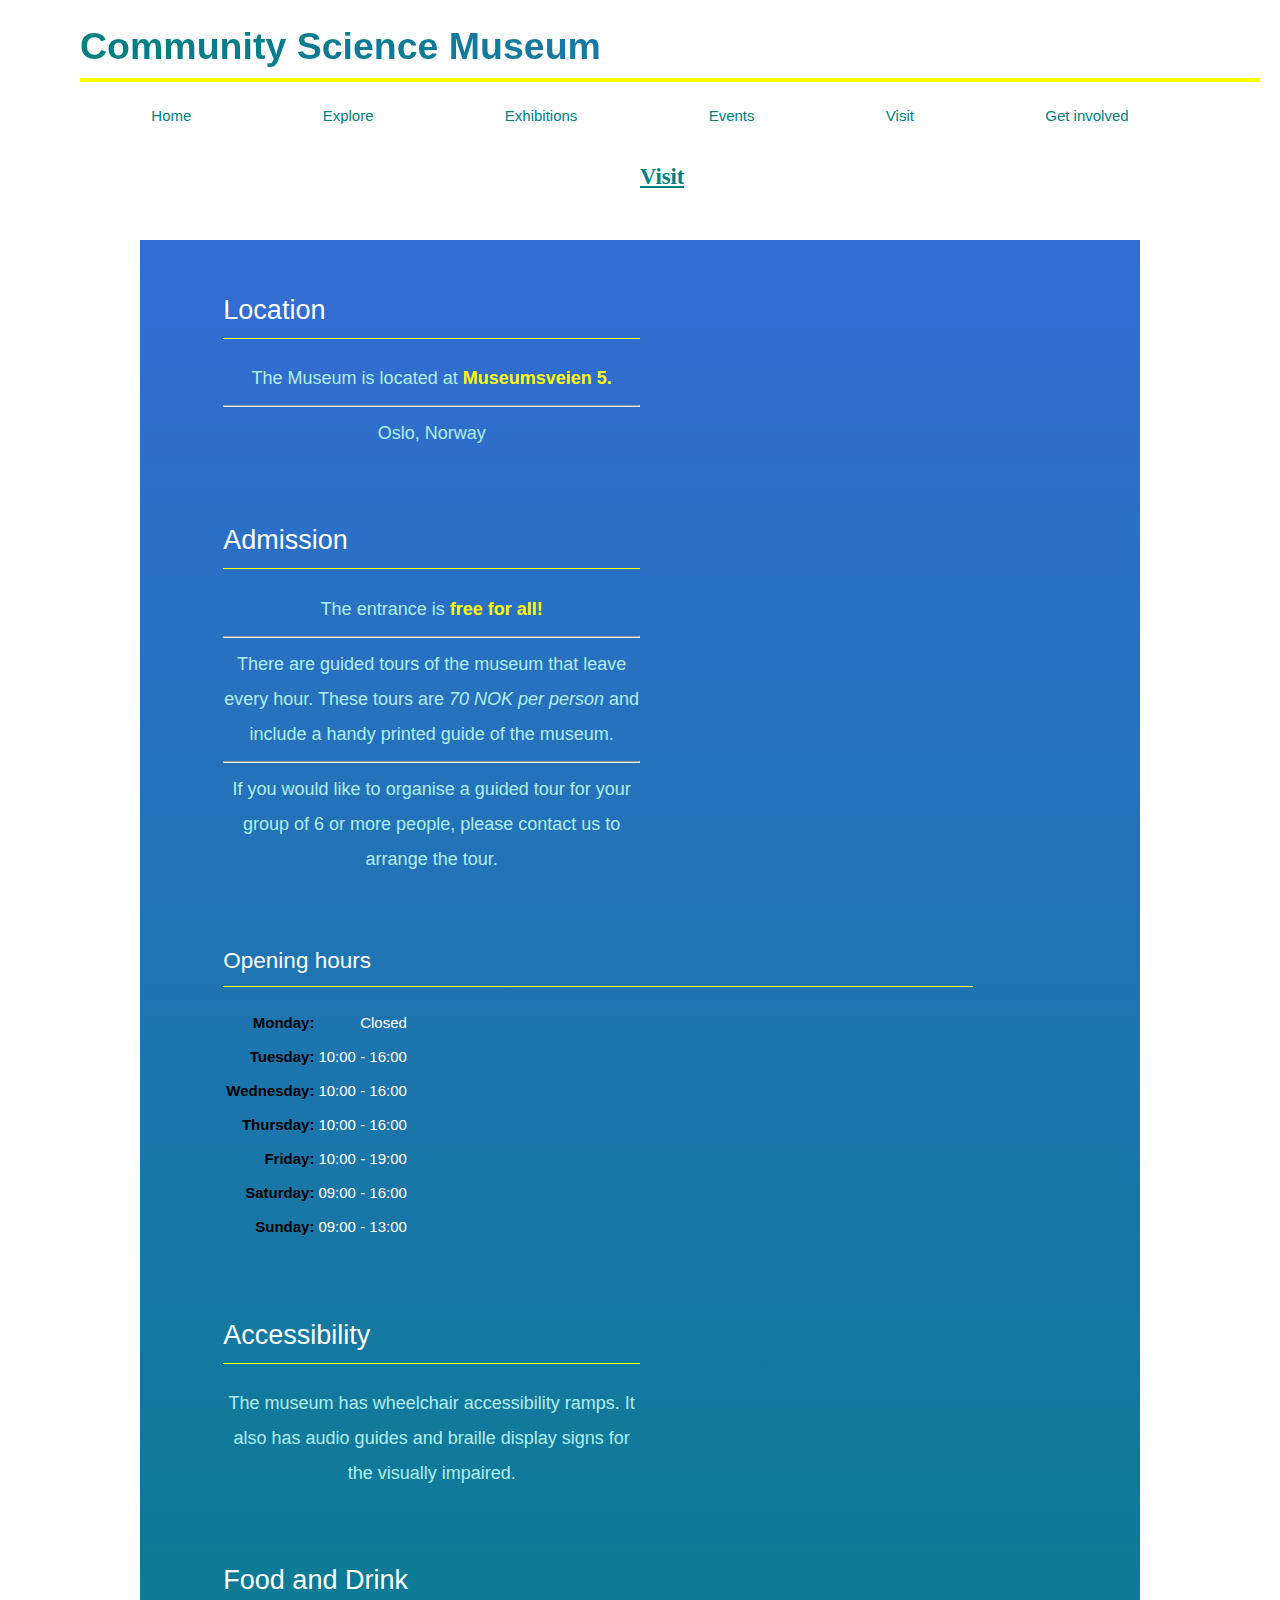
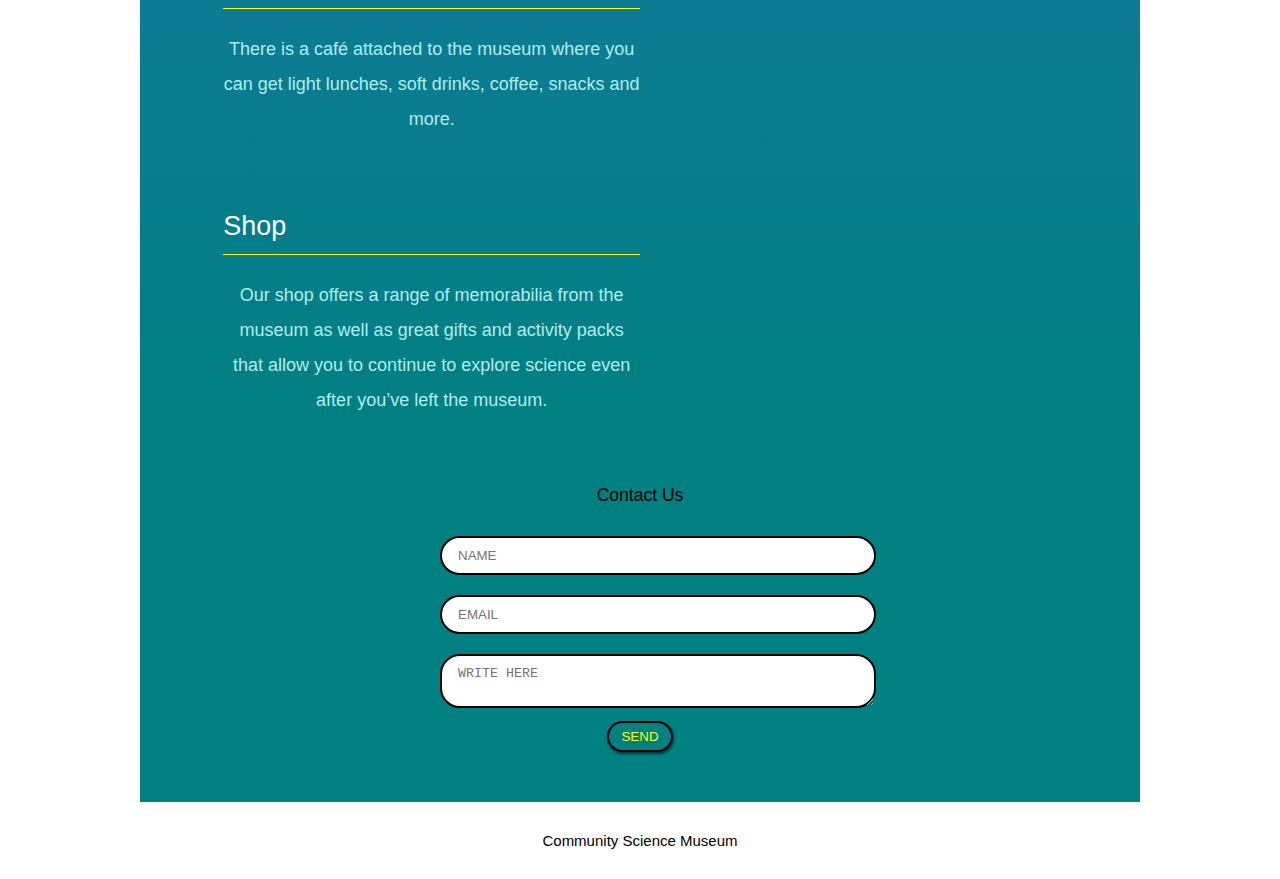
<file: visit.html>
<!DOCTYPE html>
<html>
  <head>
    <title>Community Science Museum visit page</title>
    <meta charset="utf-8">
    <meta lang="en">
    <meta name="author" content="Håvard Sollie">
    <meta name="description" content="Community Science Museum is a fun and engaging place for kids and teenagers. We have a lot of exciting exhibitions, events and programs for kids and schools. We offer researchers unique possibilities as well.">
    <link rel="stylesheet"  type="text/css" href="/styles/visit.css"> 
    <meta name="viewport" content="width=device-width, initial-scale=1">
    <link rel="stylesheet" href="https://use.fontawesome.com/releases/v5.15.3/css/all.css" integrity="sha384-SZXxX4whJ79/gErwcOYf+zWLeJdY/qpuqC4cAa9rOGUstPomtqpuNWT9wdPEn2fk" crossorigin="anonymous">
    
  </head>
  <body>
    <header>
      <nav class="site-nav">
        <nav>
          <label for="hamburger-menu"><i class="fas fa-bars"></i></label>
            <input type="checkbox" id="hamburger-menu"> 
            <h1>Community Science Museum</h1>
            <ul>
                <li class="active"><a href="index.html">Home</a></li>
                <li><a href="explore.html">Explore</a></li>
                <li><a href="exhib.html">Exhibitions</a></li>
                <li><a href="events.html">Events</a></li>
                <li><a href="visit.html">Visit</a></li>
                <li><a href="getin.html">Get involved</a></li>
            </ul>
        </nav>
    </header>
    <main>
          <section id="exhibitions" class="grid">
              <div class="page-title">
                  <strong>Visit</strong>
              </div>
          </section>

        <div class="visit-container">  
          <section id="location" class="grid">
              <div class="location-text">
                  <h2>Location</h2>
                  <p>The Museum is located at <b> Museumsveien 5. </b> </p>
                  <hr>
                  <p>Oslo, Norway</p>
              </div>
              <div class="location-i">
                <i class="fas fa-globe-europe"></i>
              </div>
          </section>

          <section id="admission" class="grid">
            <div class="admission-text">
                <h2>Admission</h2>
                <p>The entrance is <b> free for all! </b> </p>
                <hr>
                <p>There are guided tours of the museum that leave every hour. These tours are <em> 70 NOK per person </em> and include a handy printed guide of the museum. </p>
                <hr>
                <p>If you would like to organise a guided tour for your group of 6 or more people, please contact us to arrange the tour.</p>
            </div>

            <div class="admission-i">
                <i class="fas fa-door-open"></i>
              </div>
        </section>

        <section id="hours" class="grid">
            <div class="hours-text">
                <h2>Opening hours</h2>
                <table>
                    <tr><th>Monday:</th><td>  Closed</td></tr>
                    <tr><th>Tuesday:</th><td>  10:00 - 16:00</td></tr>
                    <tr><th>Wednesday:</th><td>  10:00 - 16:00</td></tr>
                    <tr><th>Thursday:</th><td>  10:00 - 16:00</td></tr>
                    <tr><th>Friday:</th><td>  10:00 - 19:00</td></tr>
                    <tr><th>Saturday:</th><td>  09:00 - 16:00</td></tr>
                    <tr><th>Sunday:</th><td>  09:00 - 13:00</td></tr>
                </table>
            </div>
        </section>

        <section id="acc" class="grid">
            <div class="acc-text">
                <h2>Accessibility</h2>
                <p>The museum has wheelchair accessibility ramps. It also has audio guides and braille display signs for the visually impaired.</p>
            </div>

            <div class="acc-i">
                <i class="fas fa-wheelchair"></i>
            </div>
        </section>

        <section id="food" class="grid">
            <div class="food-text">
                <h2>Food and Drink</h2>
                <p>There is a café attached to the museum where you can get light lunches, soft drinks, coffee, snacks and more.</p>
            </div>

            <div class="food-i">
                <i class="fas fa-utensils"></i>
            </div>
        </section>

        <section id="shop" class="grid">
            <div class="shop-text">
                <h2>Shop</h2>
                <p>Our shop offers a range of memorabilia from the museum as well as great gifts and activity packs that allow you to continue to explore science even after you’ve left the museum.</p>
            </div>

            <div class="shop-i">
                <i class="fas fa-shopping-basket"></i>
            </div>
        </section>
      </div>

          <section id="contact">
            <h3>Contact Us</h3>
            
            <form>
              <input type="text" placeholder="NAME">
              <input type="email" placeholder="EMAIL">
              <textarea placeholder="WRITE HERE"></textarea>
              <button class="button">Send</button>
            </form>
          </section>

          <footer>
            <div class="footer-grid">
              <p class="copyright">Community Science Museum</p>
            </div>
          </footer>
    </main>
  </body>
</html>
</file>
<file: styles/index.css>
/* variables */

/* reset */
body,p,a,ul,li{
    margin: 0;
    padding: 0;
    text-decoration: none;
}
li{
    list-style-type: none;
}

/* base */
body{
    font-family: Arial, Helvetica, sans-serif;
    font-size: 15px;
    background: rgb(255,255,255);
}


.button{
    background: none;
    border: 2px solid black;
    color: yellow;
    padding: 6px 12px;
    border-radius: 20px;
    text-transform: uppercase;
    box-shadow: 1px 2px 3px rgba(0,0,0,0.6);
    display: inline-block;
}

.button:hover{
    color: cornflowerblue;
}
    
input, textarea{
    background: rgba (255, 255, 255, 0,05);
    padding: 10px 16px;
    border-radius: 20px;
    border: 2px solid black;
    color: white;
}

hr {
    width: 100%;
}

/* fonts */
h1{
    font-weight: bolder;
    background: linear-gradient(to left, rgb(52, 108, 212), teal);
    -webkit-background-clip: text;
    -moz-background-clip: text;
    background-clip: text;
    color: transparent;
}

h2,h3,h4{
    font-weight:lighter;
    font-family: 'Gill Sans', 'Gill Sans MT', Calibri, 'Trebuchet MS', sans-serif;
}

h2{
    color: rgb(54, 54, 10);
}

p, a{
    font-family: 'Gill Sans', 'Gill Sans MT', Calibri, 'Trebuchet MS', sans-serif;
    color: teal;
}

li, ul a{
  color: teal;  
  font-family:sans-serif;
}

li, ul a:active,a:hover{
    color: black;
}

b{
    color: yellow;
}

/* mobile */
.grid{
    display: grid;
    grid-template-columns: repeat(12, 1fr); 
 }
 
.site-nav{
     margin: 0 20px;
}
 
.site-nav ul{
     display: none;
}

#hamburger-menu{
    display: none;
}
 
#hamburger-menu:checked ~ ul{
    display: block;
    text-align: left;
    line-height: 40px;
}

i{
    padding: 10px 0;
    font-size: 1em;
}

.site-nav h1{
    grid-column: 2/6;
    grid-row: 1;
    padding-bottom: 10px;
    border-bottom: 3px solid teal;
}

.top-image {
    width: 100%;
}

.top-image img {
    width: 100%;
    height: auto;
}

#welcome{
    padding: 0 20px 20px 20px;
}

.welcome-text{
    grid-column: 1/13;
    line-height: 25px;
    background: linear-gradient(to top, rgb(52, 108, 212), teal);
    margin: -20px;
    margin-top: 30px;
    margin-bottom: 30px;
}

.welcome-text h2 {
    margin: 10px;
    color: white;
}

.welcome-text p{
    margin: 10px;
    border: 2px solid white;
    border-radius: 10px;
    padding: 10px;
    color: white;
    margin-bottom: 10px;
}

.welcome-text2 {
    grid-column: 4/10;
    padding: 20px;
    margin-top: 10px;
}

.portfolio-grid{
    display: grid;
    grid-template-columns: repeat(12, 1fr);
    margin: 0 auto;
    text-align: center;
    padding: 20px 20px 20px 20px;
    gap: 20px;
    background: linear-gradient(to left, rgb(52, 108, 212), teal);
    width: 80%;
}

.portfolio-grid a:nth-child(1){
    grid-column: 1/13;
    grid-row: 1;
}

.portfolio-grid a:nth-child(2){
    grid-column: 1/13;
    grid-row: 2;
}

.portfolio-grid a:nth-child(3){
    grid-column: 1/13;
    grid-row: 3;
}

.portfolio-grid a:nth-child(4){
    grid-column: 1/13;
    grid-row: 4;
}

.portfolio-grid a:nth-child(5){
    grid-column: 1/13;
    grid-row: 5;
}

.portfolio-grid img{
    width: 100%;
    height: auto;
    border-radius: 40px;
    overflow: hidden;
    margin: 0 auto;
}

.portfolio-grid h4{
    color: paleturquoise;
}

.portfolio-grid hr{
    color: white;
    margin: 20px -20px;
}

.info-text{
    background:linear-gradient(to left, rgb(52, 108, 212), teal);
    text-decoration: white;
    text-align: center;
    line-height: 25px;
    margin: 60px auto;
    padding: 30px;
}

.info-text p{
    color: paleturquoise;
}

.images-grid{
    display: grid;
    grid-template-columns: repeat(12, 1fr);
    margin: 60px auto;
    text-align: center;
    padding: 20px 20px 20px 20px;
    gap: 20px;
}

.images-grid img{
    width: 100%;
    height: auto;
    overflow: hidden;
}

.images-grid a:nth-child(1){
    grid-column: 2/12;
}

.images-grid a:nth-child(2){
    grid-column: 2/12;
    grid-row: 2;
}

.images-grid a:nth-child(3){
    grid-column: 2/12;
    grid-row: 3;
}

.images-grid a:nth-child(4){
    grid-column: 2/12;
    grid-row: 4;
}

#contact{
    padding: 30px 20px;
    background: linear-gradient(to left, rgb(52, 108, 212), teal);
    margin: 0 auto;
}

#contact h3, p{
    text-align: center;
    margin-bottom: 0;
}

#contact form{
    width: 80%;
    max-width: 400px;
    margin: 20px auto;
    text-align: center;
}

#contact input, textarea{
    width: 100%;
    margin: 10px 0;
}

footer{
    padding: 30px 20px;
    background: white;
    margin: 0 auto;
}

footer p{
    color: black;
}

/* small pad */
@media screen and (min-width: 620px){    

    .site-nav h1{
        grid-column: 1/8;
        grid-row: 1;
        font-size: 1.5em;
        padding-bottom: 10px;
        border-bottom: 4px solid yellow;
    }

    .welcome-img{
        grid-column: 1/13;
        grid-row: 5;
        padding-top: 30px;
        padding-bottom: 10px;
        border-bottom: 1px solid yellow;
    }

    .portfolio-grid img{
        max-width: 100%;
        height: 200px;
        border-radius: 40px;
        margin: 20px 20px;
    }

    h4{
        font-size: 1.3em;
    }

    .images-grid a:nth-child(1){
        grid-column: 2/6;
        grid-row: 1;
    }
    
    .images-grid a:nth-child(2){
        grid-column: 8/12;
        grid-row: 1;
    }
    
    .images-grid a:nth-child(3){
        grid-column: 2/6;
        grid-row: 2;
    }
    
    .images-grid a:nth-child(4){
        grid-column: 8/12;
        grid-row: 2;
    }

    #contact form{
        width: 70%;
        max-width: 350px;
        margin: 20px auto;
        text-align: center;
    }
    
    #contact input, textarea{
        width: 100%;
        margin: 10px 0;
    }

}

/* pad and laptop */
@media screen and (min-width: 960px){

    .grid{
        width: 100%;
        max-width: 1060px;
        margin: 0 -40px;
    }

    main {
        max-width: 1000px;
        margin: 0 auto;
    }
    
    .site-nav ul{
        display: flex;
        margin: 0 auto;
        justify-content: space-evenly;
   }

   nav label {
       display: none;
   }
    
    .site-nav h1{
        grid-column: 2/10;
        grid-row: 1;
        font-size: 2em;
        padding-bottom: 10px;
        border-bottom: 3px solid yellow;
    }

    .top-image {
        margin-top: 10px;
    }

    #welcome{
        padding: 20px 30px 30px 30px;
    }

    .welcome-text {
        max-width: 500px;
        margin: 0 auto;
        margin-top: 20px;
    }

    .welcome-text h2{
        padding-bottom: 10px;
        border-bottom: 2px solid yellow;
        margin-right: 80px;
        padding-left: 40px;
        text-align: center;
    }

    .welcome-text p{
        grid-column: 1/13;
        line-height: 30px;
        text-align: left;
        padding-left: 40px;
        border: none
    }

    .welcome-i{
        display: none;
    }

    .welcome-img{
        grid-column: 1/13;
        grid-row: 2;
        padding-top: 20px;
        padding-bottom: 15px;
        padding-left: 40px;
        border-bottom: 2px solid yellow;
        margin-right: 80px;
    }

    .welcome-text2{
        display: flex;
        justify-content: space-around;
        margin: 20px 0;
        line-height: 30px;
        text-align: left;
        gap: 30px;
    }

    .portfolio-grid a:nth-child(1){
        grid-column: 2/6;
        grid-row: 1;
    }
    
    .portfolio-grid a:nth-child(2){
        grid-column: 8/12;
        grid-row: 1;
    }
    
    .portfolio-grid a:nth-child(3){
        grid-column: 2/6;
        grid-row: 2;
    }
    
    .portfolio-grid a:nth-child(4){
        grid-column: 8/12;
        grid-row: 2;
    }
    
    .portfolio-grid a:nth-child(5){
        grid-column: 5/9;
        grid-row: 3;
    }

    .portfolio-grid *{
        text-align: center;
        margin: 0 10px;
    }

    .portfolio-grid hr{
        margin: 20px -15px
    }

    .portfolio-grid{
        padding-bottom: 60px;
    }
    
    .info-text{
        line-height: 30px;
        padding: 50px;
        max-width: 500px;
        margin: 60px auto;
    }
    
}

/* large screen */
@media screen and (min-width: 1200px){
    
    .site-nav h1{
        margin-left: 60px;
        font-size: 2.5em;
        border-bottom: 4px solid yellow;
    }

    .welcome-text h2{
        font-size: 2em;
    }

    .welcome-text p{
        font-size: 1.2em;
    }

    .welcome-img{
        display: grid;
        grid-template-columns: repeat(12, 1fr);
    }

    .welcome-img a:nth-child(1){
        grid-column: 1/7;
        grid-row: 2;
        padding-top: 30px;
        
    }

    .images-grid a:nth-child(1){
        grid-column: 2/9;
        grid-row: 1;
    }
    
    .images-grid a:nth-child(2){
        grid-column: 5/12;
        grid-row: 2;
    }
    
    .images-grid a:nth-child(3){
        grid-column: 2/9;
        grid-row: 3;
    }
    
    .images-grid a:nth-child(4){
        grid-column: 5/12;
        grid-row: 4;
    }
    
    
}
</file>
<file: styles/events.css>
/* variables */

/* reset */
body,p,a,ul,li{
    margin: 0;
    padding: 0;
    text-decoration: none;
}

li{
    list-style-type: none;
}

/* base */
body{
    font-family: Arial, Helvetica, sans-serif;
    font-size: 15px;
    background: rgb(255,255,255);

}


.button{
    background: none;
    border: 2px solid black;
    color: yellow;
    padding: 6px 12px;
    border-radius: 20px;
    text-transform: uppercase;
    box-shadow: 1px 2px 3px rgba(0,0,0,0.6);
    display: inline-block;
}

.button:hover{
    color: cornflowerblue;
}
    
input, textarea{
    background: rgba (255, 255, 255, 0,05);
    padding: 10px 16px;
    border-radius: 20px;
    border: 2px solid black;
    color: white;
}

/* fonts */
h1{
    font-weight: bolder;
    background: linear-gradient(to left, rgb(52, 108, 212), teal);
    -webkit-background-clip: text;
    -moz-background-clip: text;
    background-clip: text;
    color: transparent;
}

h2,h3,h4{
    font-weight:lighter;
    font-family: 'Gill Sans', 'Gill Sans MT', Calibri, 'Trebuchet MS', sans-serif;
}

p, a{
    font-family: 'Gill Sans', 'Gill Sans MT', Calibri, 'Trebuchet MS', sans-serif;
    color:paleturquoise;
}

strong{
    font-family: 'Trebuchet MS';
    color: teal;
    text-decoration:underline;
    
}

li, ul a{
  color: teal;  
  font-family:sans-serif;
}

li, ul a:active{
    color: black;
}

li, ul a:hover{
    color: black;
}

b{
    color: yellow;
}

/* mobile */
.grid{
    display: grid;
    grid-template-columns: repeat(12, 1fr); 
 }
 
.site-nav{
     margin: 0 20px;
}
 
.site-nav ul{
     display: none;
}

#hamburger-menu{
    display: none;
}
 
#hamburger-menu:checked ~ ul{
    display: block;
    text-align: left;
    line-height: 40px;
}

i{
    padding: 10px 0;
    font-size: 1em;
}

.site-nav h1{
     grid-column: 2/6;
     grid-row: 1;
     padding-bottom: 10px;
     border-bottom: 3px solid yellow;
}

.page-title{
    padding: 30px 0;
    grid-column: 4/10;
}

#einstein{
    background-image: url(/images/balloon.jpg);
    background-repeat: no-repeat;
    background-size: cover;
    padding: 0 20px 20px 20px;
    margin: 0 auto;
}

.einstein-text h2{
    grid-column: 8/13;
    text-align: left;
    border-bottom: 1px solid yellow;
    padding-top: 60px;
    color: white;
    margin: 10px;
}

.einstein-text p{
    grid-column: 2/13;
    grid-row: 1;
    line-height: 20px;
    padding-top: 60px;
    padding-bottom: 20px;
    text-align: left;
    margin: 10px;
}

.einstein-img, .night-img, .energetica-img{
    display: none;
}

#air{
    background: white;
    padding:100px 20px 20px 20px;
    margin: 0 auto;
}

#night{
    background-image: url(/images/sculpture.jpg);
    background-repeat: no-repeat;
    background-size: cover;
    padding: 0 20px 20px 20px;
    margin: 0 auto;
}

.night-text h2{
    grid-column: 2/13;
    text-align: left;
    border-bottom: 1px solid yellow;
    padding-top: 60px;
    color: white;
    margin: 10px;
}

.night-text p{
    grid-column: 2/13;
    grid-row: 1;
    line-height: 20px;
    padding-top: 200px;
    padding-bottom: 20px;
    text-align: left;
    margin: 10px;
}

#air2{
    background: white;
    padding:100px 20px 20px 20px;
    margin: 0 auto;
}

#energetica{
    background-image: url(/images/lightning.jpg);
    background-repeat: no-repeat;
    background-size: cover;
    padding: 0 20px 20px 20px;
    margin: 0 auto;
}

.energetica-text h2{
    grid-column: 8/13;
    text-align: left;
    border-bottom: 1px solid yellow;
    padding-top: 60px;
    color: white;
    margin: 10px;
}

.energetica-text p{
    grid-column: 2/10;
    grid-row: 1;
    line-height: 20px;
    padding-top: 20px;
    padding-bottom: 200px;
    text-align: left;
    margin: 10px;
}

#contact{
    padding: 30px 20px;
    background: teal;
    margin: 0 auto;
}

#contact h3, p{
    text-align: center;
    margin-bottom: 0;
}

#contact form{
    width: 80%;
    max-width: 400px;
    margin: 20px auto;
    text-align: center;
}

#contact input, textarea{
    width: 100%;
    margin: 10px 0;
}

footer{
    padding: 30px 20px;
    background: white;
    margin: 0 auto;
}

footer p{
    color: black;
}

/* small pad */
@media screen and (min-width: 655px){
    i{
        font-size: 1.3em;
    }

    .page-title{
        grid-column: 6/9;
    }
}

/* pad and laptop */
@media screen and (min-width: 960px){
    main {
        max-width: 1000px;
        margin: 0 auto;
    }
    
    .site-nav ul{
        display: flex;
        margin: 0 auto;
        justify-content: space-evenly;
   }

   nav label {
       display: none;
   }

   .site-nav h1{
        margin-left: 60px;
        font-size: 2em;
        border-bottom: 4px solid yellow;
    }

    .page-title{
        padding: 40px 0;
        grid-column: 5/10;
        font-size: 1.5em;
    }

   .site-nav h1{
        font-size: 2em;
        padding-bottom: 10px;
        border-bottom: 4px solid yellow;
    }

    #air, #air2{
        background: white;
        padding:60px 20px 20px 20px;
        margin: 0 -20px;
    }

    #einstein, #night, #energetica{
        padding-bottom: 200px;
    }

    .einstein-text p, .night-text p, .energetica-text p{
        text-align: start;
        line-height: 35px;
    }

}
/* large screen */
@media screen and (min-width: 1200px){
    .site-nav h1{
        margin-left: 60px;
        font-size: 2.5em;
        border-bottom: 4px solid yellow;
    }
}
</file>
<file: styles/exhib.css>
/* variables */

/* reset */
body,p,a,ul,li{
    margin: 0;
    padding: 0;
    text-decoration: none;
}
li{
    list-style-type: none;
}

/* base */
body{
    font-family: Arial, Helvetica, sans-serif;
    font-size: 15px;
    background: rgb(255,255,255);
}


.button{
    background: none;
    border: 2px solid black;
    color: yellow;
    padding: 6px 12px;
    border-radius: 20px;
    text-transform: uppercase;
    box-shadow: 1px 2px 3px rgba(0,0,0,0.6);
    display: inline-block;
}

.button:hover{
    color: cornflowerblue;
}
    
input, textarea{
    background: rgba (255, 255, 255, 0,05);
    padding: 10px 16px;
    border-radius: 20px;
    border: 2px solid black;
    color: white;
}

/* fonts */
h1{
    font-weight: bolder;
    background: linear-gradient(to left, rgb(52, 108, 212), teal);
    -webkit-background-clip: text;
    -moz-background-clip: text;
    background-clip: text;
    color: transparent;
}

h2,h3,h4{
    font-weight:lighter;
    font-family: 'Gill Sans', 'Gill Sans MT', Calibri, 'Trebuchet MS', sans-serif;
}

h2{
    color: white;
}

p, a{
    font-family: 'Gill Sans', 'Gill Sans MT', Calibri, 'Trebuchet MS', sans-serif;
    color:paleturquoise;
}

strong{
    font-family: 'Trebuchet MS';
    color: teal;
    text-decoration:underline;
    
}

li, ul a{
  color: teal;  
  font-family:sans-serif;
}

li, ul a:active{
    color: black;
}

li, ul a:hover{
    color: black;
}

b{
    color: yellow;
}

/* mobile */
.grid{
    display: grid;
    grid-template-columns: repeat(12, 1fr); 
 }
 
.site-nav{
     margin: 0 20px;
}
 
.site-nav ul{
     display: none;
}

#hamburger-menu{
    display: none;
}
 
#hamburger-menu:checked ~ ul{
    display: block;
    text-align: left;
    line-height: 40px;
}

i{
    padding: 10px 0;
    font-size: 1em;
}

.site-nav h1{
     grid-column: 2/6;
     grid-row: 1;
     padding-bottom: 10px;
     border-bottom: 3px solid yellow;
}

.page-title{
    padding: 30px 0;
    grid-column: 6/8;
}

#cosmology{
    background: linear-gradient(to bottom, rgb(52, 108, 212), rgb(179, 129, 104));
    padding: 0 20px 20px 20px;
    margin: 0 auto;
}

.cosmology-text h2{
    text-align: left;
    padding: 10px 0;
    border-bottom: 1px solid yellow;
}

.cosmology-text{
    grid-column: 2/11;
    grid-row: 2;
    line-height: 20px;
    padding: 20px 0;

}

.cosmology-img img{
    max-width: 100%;
}

.cosmology-img{
    grid-column: 1/13;
    grid-row: 1;
    margin: 0px auto;
}

#evolution{
    background: linear-gradient(to bottom, rgb(179, 129, 104), rgb(91, 173, 206));
    padding: 0 20px 20px 20px;
    margin: 0 auto;
}

.evolution-text h2{
    text-align: left;
    padding: 10px 0;
    border-bottom: 1px solid yellow;
}

.evolution-text{
    grid-column: 2/11;
    grid-row: 2;
    line-height: 20px;
    padding: 20px 0;

}

.evolution-img img{
    max-width: 100%;
}

.evolution-img{
    grid-column: 1/13;
    grid-row: 1;
    margin: 0px auto;
}


#bio{
    background: linear-gradient(to bottom, rgb(91, 173, 206), rgb(155, 158, 159));
    padding: 0 20px 20px 20px;
    margin: 0 auto;
}

.bio-text h2{
    text-align: left;
    padding: 10px 0;
    border-bottom: 1px solid yellow;
}

.bio-text{
    grid-column: 2/11;
    grid-row: 2;
    line-height: 20px;
    padding: 20px 0;

}

.bio-img img{
    max-width: 100%;
}

.bio-img{
    grid-column: 1/13;
    grid-row: 1;
    margin: 0px auto;
}

#robotics{
    background: linear-gradient(to bottom, rgb(155, 158, 159), rgb(85, 160, 101));
    padding: 0 20px 20px 20px;
    margin: 0 auto;
}

.robotics-text h2{
    text-align: left;
    padding: 10px 0;
    border-bottom: 1px solid yellow;
}

.robotics-text{
    grid-column: 2/11;
    grid-row: 2;
    line-height: 20px;
    padding: 20px 0;

}

.robotics-img img{
    max-width: 100%;
}

.robotics-img{
    grid-column: 1/13;
    grid-row: 1;
    margin: 0px auto;
}

#ecology{
    background: linear-gradient(to bottom, rgb(85, 160, 101), teal);
    padding: 0 20px 20px 20px;
    margin: 0 auto;
}

.ecology-text h2{
    text-align: left;
    padding: 10px 0;
    border-bottom: 1px solid yellow;
}

.ecology-text{
    grid-column: 2/11;
    grid-row: 2;
    line-height: 20px;
    padding: 20px 0;

}

.ecology-img img{
    max-width: 100%;
}

.ecology-img{
    grid-column: 1/13;
    grid-row: 1;
    margin: 0px auto;
}

#contact{
    padding: 30px 20px;
    background: teal;
    margin: 0 auto;
}

#contact h3, p{
    text-align: center;
    margin-bottom: 0;
}

#contact form{
    width: 80%;
    max-width: 400px;
    margin: 20px auto;
    text-align: center;
}

#contact input, textarea{
    width: 100%;
    margin: 10px 0;
}

footer{
    padding: 30px 20px;
    background: white;
    margin: 0 auto;
}

footer p{
    color: black;
}


/* small pad */
@media screen and (min-width: 655px){
    i{
        font-size: 1.3em;
    }

    .cosmology-img, .evolution-img, .bio-img, .robotics-img, .ecology-img{
        grid-column: 4/10;
        grid-row: 1;
    }

    .cosmology-text, .evolution-text, .bio-text, .robotics-text, .ecology-text{
        grid-column: 4/10;
        grid-row: 2;
    }
}

/* pad and laptop */
@media screen and (min-width: 960px){
    main {
        max-width: 1000px;
        margin: 0 auto;
    }
    
    .site-nav ul{
        display: flex;
        margin: 0 auto;
        justify-content: space-evenly;
   }

   nav label {
       display: none;
   }

   .site-nav h1{
        margin-left: 60px;
        font-size: 2em;
        border-bottom: 4px solid yellow;
    }

    .page-title{
        padding: 40px 0;
        grid-column: 7/8;
        font-size: 1.5em;
    }
   
   #hamburger-menu{
       display: none;
   }
    
   #hamburger-menu:checked ~ ul{
       display: none;
   }
   
   i{
       display: none;
   }

   .site-nav h1{
        font-size: 2em;
        padding-bottom: 10px;
        border-bottom: 4px solid yellow;
    }

    .cosmology-img, .evolution-img, .bio-img, .robotics-img, .ecology-img{
        grid-column: 1/6;
        grid-row: 1;
        margin: 20px 0;
        padding-top: 30px;
    }

    .cosmology-text, .evolution-text, .bio-text, .robotics-text, .ecology-text{
        grid-column: 7/13;
        grid-row: 1;
        line-height: 25px;
    }
}

/* large screen */
@media screen and (min-width: 1200px){
    .site-nav h1{
        margin-left: 60px;
        font-size: 2.5em;
        border-bottom: 4px solid yellow;
    }

    .cosmology-img, .evolution-img, .bio-img, .robotics-img, .ecology-img{
        grid-column: 2/7;
        grid-row: 1;
        margin: 20px 0;
        padding-top: 30px;
    }

    .cosmology-text, .evolution-text, .bio-text, .robotics-text, .ecology-text{
        grid-column: 8/12;
        grid-row: 1;
        line-height: 25px;
    }
}
</file>
<file: styles/explore.css>
/* variables */

/* reset */
body,p,a,ul,li{
    margin: 0;
    padding: 0;
    text-decoration: none;
}
li{
    list-style-type: none;
}

/* base */
body{
    font-family: Arial, Helvetica, sans-serif;
    font-size: 15px;
    background: rgb(255,255,255);
}


.button{
    background: none;
    border: 2px solid black;
    color: yellow;
    padding: 6px 12px;
    border-radius: 20px;
    text-transform: uppercase;
    box-shadow: 1px 2px 3px rgba(0,0,0,0.6);
    display: inline-block;
}

.button:hover{
    color: cornflowerblue;
}
    
input, textarea{
    background: rgba (255, 255, 255, 0,05);
    padding: 10px 16px;
    border-radius: 20px;
    border: 2px solid black;
    color: white;
}

/* fonts */
h1{
    font-weight: bolder;
    background: linear-gradient(to left, rgb(52, 108, 212), teal);
    -webkit-background-clip: text;
    -moz-background-clip: text;
    background-clip: text;
    color: transparent;
}

h2,h3,h4{
    font-weight:lighter;
    font-family: 'Gill Sans', 'Gill Sans MT', Calibri, 'Trebuchet MS', sans-serif;
}

h2{
    color: white;
}

p, a{
    font-family: 'Gill Sans', 'Gill Sans MT', Calibri, 'Trebuchet MS', sans-serif;
    color:paleturquoise;
}

strong{
    font-family: 'Trebuchet MS';
    color:teal;
    text-decoration:underline;
    
}

li, ul a{
  color:teal;  
  font-family:sans-serif;
}

li, ul a:active{
    color: black;
}

li, ul a:hover{
    color: black;
}

b{
    color: yellow;
}

/* mobile */
.grid{
    display: grid;
    grid-template-columns: repeat(12, 1fr); 
 }
 
.site-nav{
     margin: 0 20px;
}
 
.site-nav ul{
     display: none;
}

#hamburger-menu{
    display: none;
}
 
#hamburger-menu:checked ~ ul{
    display: block;
    text-align: left;
    line-height: 40px;
}

i{
    padding: 10px 0;
    font-size: 1em;
}

.site-nav h1{
     grid-column: 2/6;
     grid-row: 1;
     padding-bottom: 10px;
     border-bottom: 3px solid yellow;
}

.page-title{
        padding: 40px 0;
        grid-column: 6/8;
        font-size: 1em;
}

#kids{
    background: linear-gradient(to top, rgb(52, 108, 212), teal);
    padding: 0 20px 20px 20px;
    margin: 0 auto;
}

.kids-text h2{
    text-align: left;
    padding: 10px 0;
    border-bottom: 1px solid yellow;
}

.kids-text{
    grid-column: 2/10;
    grid-row: 1;
    line-height: 20px;
    padding: 20px 0;

}

.kids-img{
    grid-column: 2/11;
    grid-row: 2;

}

.kids-img img{
    max-width: 100%;
}

#teachers{
    background: linear-gradient(to bottom, rgb(52, 108, 212), teal);
    padding: 0 20px 20px 20px;
    margin: 0 auto;
}

.teachers-text h2{
    text-align: left;
    padding: 10px 0;
    border-bottom: 1px solid yellow;
}

.teachers-text{
    grid-column: 2/10;
    grid-row: 1;
    line-height: 20px;
    padding: 20px 0;
}

.teachers-img{
    grid-column: 2/11;
    grid-row: 2;
}

.teachers-img img{
    max-width: 100%;
}

#researchers{
    background: linear-gradient(to top, rgb(52, 108, 212), teal);
    padding: 0 20px 20px 20px;
    margin: 0 auto;
}

.researchers-text h2{
    text-align: left;
    padding: 10px 0;
    border-bottom: 1px solid yellow;
}

.researchers-text{
    grid-column: 2/10;
    grid-row: 1;
    line-height: 20px;
    padding: 20px 0;
}

.researchers-img{
    grid-column: 2/11;
    grid-row: 2;
}

.researchers-img img{
    max-width: 100%;
}

#contact{
    padding: 30px 20px;
    background: teal;
    margin: 0 auto;
}

#contact h3, p{
    text-align: center;
    margin-bottom: 0;
}

#contact form{
    width: 80%;
    max-width: 400px;
    margin: 20px auto;
    text-align: center;
}

#contact input, textarea{
    width: 100%;
    margin: 10px 0;
}

footer{
    padding: 30px 20px;
    background: white;
    margin: 0 auto;
}

footer p{
    color: black;
}

/* small pad */
@media screen and (min-width: 620px){
    
    i{
        font-size: 1.3em;
    }

    .kids-text, .teachers-text, .researchers-text{
        grid-column: 2/12;
    }

    .kids-img, .teachers-img, .researchers-img{
        grid-column: 3/11;
        grid-row: 2;
    }
}

/* pad and laptop */
@media screen and (min-width: 960px){
    main {
        max-width: 1000px;
        margin: 0 auto;
    }
    
    .site-nav ul{
        display: flex;
        margin: 0 auto;
        justify-content: space-evenly;
   }

   nav label {
       display: none;
   }

   .site-nav h1{
        margin-left: 60px;
        font-size: 2em;
        border-bottom: 4px solid yellow;
    }

    .page-title{
        padding: 40px 0;
        grid-column: 7/8;
        font-size: 1.5em;
    }
   
   #hamburger-menu{
       display: none;
   }
    
   #hamburger-menu:checked ~ ul{
       display: none;
   }
   
   i{
       display: none;
   }

   .site-nav h1{
    font-size: 2em;
    padding-bottom: 10px;
    border-bottom: 4px solid yellow;
    }

    #teachers{
        padding-bottom: 60px;
    }

    #researchers{
        padding-bottom: 80px;
    }

    .kids-text, .teachers-text, .researchers-text{
        line-height: 30px;
    }
}

/* large screen */
@media screen and (min-width: 1200px){
    .site-nav h1{
        margin-left: 60px;
        font-size: 2.5em;
        border-bottom: 4px solid yellow;
    }
    
    .kids-text h2, .teachers-text h2, .researchers-text h2{
        text-align: center;
        padding: 15px 0;
        border-bottom: 2px solid yellow;
    }
    
    .kids-text, .teachers-text, .researchers-text{
        grid-column: 2/5;
        grid-row: 1;
        line-height: 35px;
        padding: 20px 0;
    
    }
    
    .kids-img, .teachers-img, .researchers-img{
        grid-column: 7/13;
        grid-row: 1;
        max-width: 70%;
        padding: 75px 0;
    
    }
}
</file>
<file: styles/getin.css>
/* variables */

/* reset */
body,p,a,ul,li{
    margin: 0;
    padding: 0;
    text-decoration: none;
}
li{
    list-style-type: none;
}

/* base */
body{
    font-family: Arial, Helvetica, sans-serif;
    font-size: 15px;
    background: rgb(255,255,255);
}


.button{
    background: none;
    border: 2px solid black;
    color: yellow;
    padding: 6px 12px;
    border-radius: 20px;
    text-transform: uppercase;
    box-shadow: 1px 2px 3px rgba(0,0,0,0.6);
    display: inline-block;
}

.button:hover{
    color: cornflowerblue;
}
    
input, textarea{
    background: rgba (255, 255, 255, 0,05);
    padding: 10px 16px;
    border-radius: 20px;
    border: 2px solid black;
    color: white;
}

/* fonts */
h1{
    font-weight: bolder;
    background: linear-gradient(to left, rgb(52, 108, 212), teal);
    -webkit-background-clip: text;
    -moz-background-clip: text;
    background-clip: text;
    color: transparent;
}

h2,h3,h4{
    font-weight:lighter;
    font-family: 'Gill Sans', 'Gill Sans MT', Calibri, 'Trebuchet MS', sans-serif;
}

h2{
    color: white;
}

p, a{
    font-family: 'Gill Sans', 'Gill Sans MT', Calibri, 'Trebuchet MS', sans-serif;
    color:paleturquoise;
}

strong{
    font-family: 'Trebuchet MS';
    color:teal;
    text-decoration:underline;
    
}

li, ul a{
  color:teal;  
  font-family:sans-serif;
}

li, ul a:active{
    color: black;
}

li, ul a:hover{
    color: black;
}

/* mobile */
.grid{
    display: grid;
    grid-template-columns: repeat(12, 1fr); 
 }
 
.site-nav{
     margin: 0 20px;
}
 
.site-nav ul{
     display: none;
}

#hamburger-menu{
    display: none;
}
 
#hamburger-menu:checked ~ ul{
    display: block;
    text-align: left;
    line-height: 40px;
}

i{
    padding: 10px 0;
    font-size: 1em;
}

.site-nav h1{
     grid-column: 2/6;
     grid-row: 1;
     padding-bottom: 10px;
     border-bottom: 3px solid yellow;
}

.page-title{
        padding: 40px 0;
        grid-column: 6/8;
        font-size: 1em;
}

#support{
    background: rgb(52, 108, 212);
    padding: 0 20px 20px 20px;
    margin: 0 auto;
}

.support-text h2{
    text-align: left;
    padding: 10px 0;
    border-bottom: 1px solid yellow;
}

.support-text{
    grid-column: 2/10;
    grid-row: 1;
    line-height: 20px;
    padding: 20px 0;

}

.support-img{
    grid-column: 2/11;
    grid-row: 2;

}

.support-img img{
    max-width: 100%;
}

#volunteer{
    background: teal;
    padding: 0 20px 20px 20px;
    margin: 0 auto;
}

.volunteer-text h2{
    text-align: left;
    padding: 10px 0;
    border-bottom: 1px solid yellow;
}

.volunteer-text{
    grid-column: 2/10;
    grid-row: 1;
    line-height: 20px;
    padding: 20px 0;
}

.volunteer-img{
    grid-column: 2/11;
    grid-row: 2;
}

.volunteer-img img{
    max-width: 100%;
}

#intern{
    background: rgb(52, 108, 212);
    padding: 0 20px 20px 20px;
    margin: 0 auto;
}

.intern-text h2{
    text-align: left;
    padding: 10px 0;
    border-bottom: 1px solid yellow;
}

.intern-text{
    grid-column: 2/10;
    grid-row: 1;
    line-height: 20px;
    padding: 20px 0;
}

.intern-img{
    grid-column: 2/11;
    grid-row: 2;
}

.intern-img img{
    max-width: 100%;
}

#contact{
    padding: 30px 20px;
    background: teal;
    margin: 0 auto;
}

#contact h3, p{
    text-align: center;
    margin-bottom: 0;
}

#contact form{
    width: 80%;
    max-width: 400px;
    margin: 20px auto;
    text-align: center;
}

#contact input, textarea{
    width: 100%;
    margin: 10px 0;
}

footer{
    padding: 30px 20px;
    background: white;
    margin: 0 auto;
}

footer p{
    color: black;
}

/* small pad */
@media screen and (min-width: 620px){
    
    i{
        font-size: 1.3em;
    }

    .support-text, .volunteer-text, .intern-text{
        grid-column: 2/12;
    }

    .support-img, .volunteer-img, .intern-img{
        grid-column: 3/11;
        grid-row: 2;
    }
}

/* pad and laptop */
@media screen and (min-width: 960px){
    main {
        max-width: 1000px;
        margin: 0 auto;
    }
    
    .site-nav ul{
        display: flex;
        margin: 0 auto;
        justify-content: space-evenly;
   }

   nav label {
       display: none;
   }

   .site-nav h1{
        margin-left: 60px;
        font-size: 2em;
        border-bottom: 4px solid yellow;
    }

    .page-title{
        padding: 40px 0;
        grid-column: 7/8;
        font-size: 1.5em;
    }
   
   #hamburger-menu{
       display: none;
   }
    
   #hamburger-menu:checked ~ ul{
       display: none;
   }
   
   i{
       display: none;
   }

   .site-nav h1{
    font-size: 2em;
    padding-bottom: 10px;
    border-bottom: 4px solid yellow;
    }

    #volunteer{
        padding-bottom: 60px;
    }

    #intern{
        padding-bottom: 80px;
    }

    .support-text, .volunteer-text, .intern-text{
        line-height: 30px;
    }
}

/* large screen */
@media screen and (min-width: 1200px){
    .site-nav h1{
        margin-left: 60px;
        font-size: 2.5em;
        border-bottom: 4px solid yellow;
    }
    
    .support-text h2, .volunteer-text h2, .intern-text h2{
        text-align: center;
        padding: 15px 0;
        border-bottom: 2px solid yellow;
    }
    
    .support-text, .volunteer-text, .intern-text{
        grid-column: 2/5;
        grid-row: 1;
        line-height: 35px;
        padding: 20px 0;
    
    }
    
    .support-img, .volunteer-img, .intern-img{
        grid-column: 7/13;
        grid-row: 1;
        max-width: 70%;
        padding: 75px 0;
    
    }
}
</file>
<file: styles/visit.css>
/* variables */

/* reset */
body,p,a,ul,li{
    margin: 0;
    padding: 0;
    text-decoration: none;
}
li{
    list-style-type: none;
}

/* base */
body{
    font-family: Arial, Helvetica, sans-serif;
    font-size: 15px;
    background: rgb(255,255,255);
    width: 100%;
}


.button{
    background: none;
    border: 2px solid black;
    color: yellow;
    padding: 6px 12px;
    border-radius: 20px;
    text-transform: uppercase;
    box-shadow: 1px 2px 3px rgba(0,0,0,0.6);
    display: inline-block;
}

.button:hover{
    color: cornflowerblue;
}
    
input, textarea{
    background: rgba (255, 255, 255, 0,05);
    padding: 10px 16px;
    border-radius: 20px;
    border: 2px solid black;
    color: white;
}

/* fonts */
h1{
    font-weight: bolder;
    background: linear-gradient(to left, rgb(52, 108, 212), teal);
    -webkit-background-clip: text;
    -moz-background-clip: text;
    background-clip: text;
    color: transparent;
}

h2,h3,h4{
    font-weight:lighter;
    font-family: 'Gill Sans', 'Gill Sans MT', Calibri, 'Trebuchet MS', sans-serif;
}

h2{
    color: white;
}

p, a{
    font-family: 'Gill Sans', 'Gill Sans MT', Calibri, 'Trebuchet MS', sans-serif;
    color:paleturquoise;
}

b{
    color: yellow;
}

td{
    color: white;
}

strong{
    font-family: 'Trebuchet MS';
    color: teal;
    text-decoration:underline;
    
}

li, ul a{
  color: teal;  
  font-family:sans-serif;
}

li, ul a:active{
    color: black;
}

li, ul a:hover{
    color: black;
}

/* mobile */
.grid{
    display: grid;
    grid-template-columns: repeat(12, 1fr); 
 }
 
.site-nav{
     margin: 0 20px;
}
 
.site-nav ul{
     display: none;
}

#hamburger-menu{
    display: none;
}
 
#hamburger-menu:checked ~ ul{
    display: block;
    text-align: left;
    line-height: 40px;
}

i{
    padding: 10px 0;
    font-size: 1em;
}

.site-nav h1{
     grid-column: 2/6;
     grid-row: 1;
     padding-bottom: 10px;
     border-bottom: 3px solid yellow;
}

.page-title{
    padding: 30px 0;
    grid-column: 6/8;
}

.visit-container {
    background: linear-gradient(to bottom, rgb(52, 108, 212), teal);
    margin: 0 auto;
    margin-top: 10px;
}

.location-text h2, .admission-text h2, .hours-text h2, .acc-text h2, .food-text h2, .shop-text h2{
    text-align: left;
    padding: 10px 0;
    border-bottom: 1px solid yellow;
}

.location-text, .admission-text, .acc-text, .food-text, .shop-text{
    grid-column: 2/11;
    grid-row: 1;
    line-height: 20px;
    padding: 20px 0;
}

.location-i, .admission-i, .acc-i, .food-i, .shop-i{
    grid-column: 12/13;
    grid-row: 1;
    font-size: 1.2em;
    margin: 30px 0;
}

.hours-text{
    grid-column: 2/11;
    grid-row: 1;
    line-height: 30px;
    padding: 20px 0;
    text-align: right;
}

#contact{
    padding: 30px 20px;
    background: teal;
    margin: 0 auto;
}

#contact h3, p{
    text-align: center;
    margin-bottom: 0;
}

#contact form{
    width: 80%;
    max-width: 400px;
    margin: 20px auto;
    text-align: center;
}

#contact input, textarea{
    width: 100%;
    margin: 10px 0;
}

footer{
    padding: 30px 20px;
    background: white;
    margin: 0 auto;
}

footer p{
    color: black;
}

/* small pad */
@media screen and (min-width: 620px){
    
    i{
        font-size: 1.3em;
    }
}

/* pad and laptop */
@media screen and (min-width: 960px){

    main {
        max-width: 1000px;
        margin: 0 auto;
    }
    
    .site-nav ul{
        display: flex;
        margin: 0 auto;
        justify-content: space-evenly;
   }

   nav label {
       display: none;
   }


   .site-nav h1{
        margin-left: 60px;
        font-size: 2em;
        border-bottom: 4px solid yellow;
    }

    .page-title{
        padding: 40px 0;
        grid-column: 7/8;
        font-size: 1.5em;
    }

   .site-nav h1{
    font-size: 2em;
    padding-bottom: 10px;
    border-bottom: 4px solid yellow;
    }

   .location-text, .admission-text, .acc-text, .food-text, .shop-text{
       grid-column: 2/8;
       line-height: 30px;
       font-size: 1.1em;
   }
   
   .location-i, .admission-i, .acc-i, .food-i, .food-i, .shop-i{
       grid-column: 9/10;
   }
}

/* large screen */
@media screen and (min-width: 1200px){
    .site-nav h1{
        margin-left: 60px;
        font-size: 2.5em;
        border-bottom: 4px solid yellow;
    }

    .location-text, .admission-text, .acc-text, .food-text, .shop-text{
        grid-column: 2/7;
        line-height: 35px;
        font-size: 1.2em;
    }
    
    .location-i, .admission-i, .acc-i, .food-i, .food-i, .shop-i{
        grid-column: 9/10;
        margin: 40px 0;
    }
}
</file>
